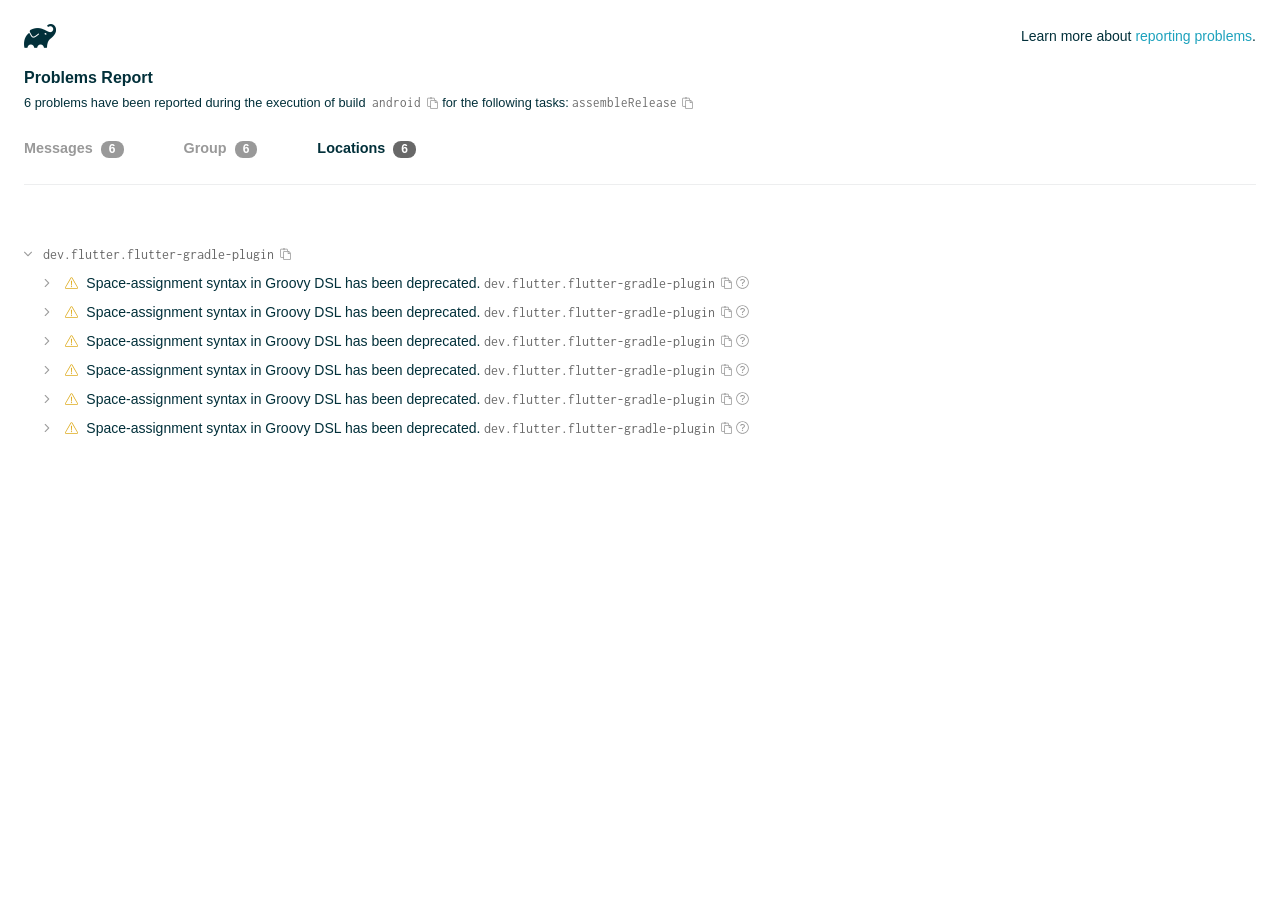
<file: android/build/reports/problems/problems-report.html>
<!DOCTYPE html>

<html lang="en">
<head>
    <!-- Required meta tags -->
    <meta charset="utf-8">
    <meta name="viewport" content="width=device-width, initial-scale=1, shrink-to-fit=no">

                    <style type="text/css">
                /*! normalize.css v7.0.0 | MIT License | github.com/necolas/normalize.css */
html {
    line-height: 1.15;
    -ms-text-size-adjust: 100%;
    -webkit-text-size-adjust: 100%
}

body {
    margin: 0
}

article, aside, footer, header, nav, section {
    display: block
}

h1 {
    font-size: 2em;
    margin: .67em 0
}

figcaption, figure, main {
    display: block
}

figure {
    margin: 1em 40px
}

hr {
    box-sizing: content-box;
    height: 0;
    overflow: visible
}

pre {
    font-family: monospace, monospace;
    font-size: 1em
}

a {
    background-color: transparent;
    -webkit-text-decoration-skip: objects
}

abbr[title] {
    border-bottom: none;
    text-decoration: underline;
    text-decoration: underline dotted
}

b, strong {
    font-weight: inherit
}

b, strong {
    font-weight: bolder
}

code, kbd, samp {
    font-family: monospace, monospace;
    font-size: 1em
}

dfn {
    font-style: italic
}

mark {
    background-color: #ff0;
    color: #000
}

small {
    font-size: 80%
}

sub, sup {
    font-size: 75%;
    line-height: 0;
    position: relative;
    vertical-align: baseline
}

sub {
    bottom: -.25em
}

sup {
    top: -.5em
}

audio, video {
    display: inline-block
}

audio:not([controls]) {
    display: none;
    height: 0
}

img {
    border-style: none
}

svg:not(:root) {
    overflow: hidden
}

button, input, optgroup, select, textarea {
    font-family: sans-serif;
    font-size: 100%;
    line-height: 1.15;
    margin: 0
}

button, input {
    overflow: visible
}

button, select {
    text-transform: none
}

[type=reset], [type=submit], button, html [type=button] {
    -webkit-appearance: button
}

[type=button]::-moz-focus-inner, [type=reset]::-moz-focus-inner, [type=submit]::-moz-focus-inner, button::-moz-focus-inner {
    border-style: none;
    padding: 0
}

[type=button]:-moz-focusring, [type=reset]:-moz-focusring, [type=submit]:-moz-focusring, button:-moz-focusring {
    outline: 1px dotted ButtonText
}

fieldset {
    padding: .35em .75em .625em
}

legend {
    box-sizing: border-box;
    color: inherit;
    display: table;
    max-width: 100%;
    padding: 0;
    white-space: normal
}

progress {
    display: inline-block;
    vertical-align: baseline
}

textarea {
    overflow: auto
}

[type=checkbox], [type=radio] {
    box-sizing: border-box;
    padding: 0
}

[type=number]::-webkit-inner-spin-button, [type=number]::-webkit-outer-spin-button {
    height: auto
}

[type=search] {
    -webkit-appearance: textfield;
    outline-offset: -2px
}

[type=search]::-webkit-search-cancel-button, [type=search]::-webkit-search-decoration {
    -webkit-appearance: none
}

::-webkit-file-upload-button {
    -webkit-appearance: button;
    font: inherit
}

details, menu {
    display: block
}

summary {
    display: list-item
}

canvas {
    display: inline-block
}

template {
    display: none
}

[hidden] {
    display: none
}

/* configuration cache styles */

.report-wrapper {
    margin: 0;
    padding: 0 24px;
}

.gradle-logo {
    width: 32px;
    height: 24px;
    background-image: url("[data-uri]");
    background-size: contain;
}

.header {
    display: flex;
    flex-wrap: wrap;
    position: fixed;
    top: 0;
    left: 0;
    width: 100%;
    padding: 24px 24px 0 24px;
    background-color: white;
    z-index: 1;
}

.learn-more {
    margin-left: auto;
    align-self: center;
    font-size: 0.875rem;
    font-weight: normal;
}

.title {
    display: flex;
    align-items: center;
    padding: 18px 0 24px 0;
    flex: 1 0 100%;
}

.content {
    font-size: 0.875rem;
    padding: 240px 0 48px;
    overflow-x: auto;
    white-space: nowrap;
}

.content ol:first-of-type {
    margin: 0;
}

.tree-btn {
    cursor: pointer;
    display: inline-block;
    width: 16px;
    height: 16px;
    background-size: contain;
    background-repeat: no-repeat;
    vertical-align: middle;
    margin-top: -0.2em;
}

.tree-btn.collapsed {
    background-image: url('data:image/svg+xml;utf8,<svg xmlns="http://www.w3.org/2000/svg" viewBox="0 0 192 512"><path d="M166.9 264.5l-117.8 116c-4.7 4.7-12.3 4.7-17 0l-7.1-7.1c-4.7-4.7-4.7-12.3 0-17L127.3 256 25.1 155.6c-4.7-4.7-4.7-12.3 0-17l7.1-7.1c4.7-4.7 12.3-4.7 17 0l117.8 116c4.6 4.7 4.6 12.3-.1 17z" fill="%23999999" stroke="%23999999"/></svg>');
}

.tree-btn.expanded {
    background-image: url('data:image/svg+xml;utf8,<svg xmlns="http://www.w3.org/2000/svg" viewBox="0 0 256 512"><path d="M119.5 326.9L3.5 209.1c-4.7-4.7-4.7-12.3 0-17l7.1-7.1c4.7-4.7 12.3-4.7 17 0L128 287.3l100.4-102.2c4.7-4.7 12.3-4.7 17 0l7.1 7.1c4.7 4.7 4.7 12.3 0 17L136.5 327c-4.7 4.6-12.3 4.6-17-.1z" fill="%23999999" stroke="%23999999"/></svg>');
}

ul .tree-btn {
    margin-right: 3px;
}

.leaf-icon {
    display: inline-block;
    width: 16px;
    height: 16px;
    background-image: url('data:image/svg+xml;utf8,<svg xmlns="http://www.w3.org/2000/svg" viewBox="0 0 256 512"><path d="M32 256 H224" stroke="%23999999" stroke-width="48" stroke-linecap="round"/></svg>');
    background-size: contain;
    background-repeat: no-repeat;
    vertical-align: middle;
    margin-top: -0.2em;
}

.invisible-text {
    user-select: all; /* Allow the text to be selectable */
    color: transparent; /* Hide the text */
    text-indent: -9999px; /* Move the text out of view */
    position: relative;
    white-space: pre; /* Preserve meaningful whitespace in the invisible text for copying */
}

.text-for-copy {
    display: inline-block;
}

.enum-icon {
    display: inline-block;
    width: 16px;
    height: 16px;
    background-image: url('data:image/svg+xml;utf8,<svg xmlns="http://www.w3.org/2000/svg" viewBox="0 0 1024 1024"><circle cx="512" cy="512" r="200" /></svg>');
    background-size: contain;
    background-repeat: no-repeat;
    vertical-align: middle;
    margin-inline-start: 0.5ex;
    margin-inline-end: 0.5ex;
    margin-top: -0.2em;
}

.error-icon {
    display: inline-block;
    width: 16px;
    height: 16px;
    background-image: url('data:image/svg+xml;utf8,<svg xmlns="http://www.w3.org/2000/svg" viewBox="0 0 320 512"><path d="M193.94 256L296.5 153.44l21.15-21.15c3.12-3.12 3.12-8.19 0-11.31l-22.63-22.63c-3.12-3.12-8.19-3.12-11.31 0L160 222.06 36.29 98.34c-3.12-3.12-8.19-3.12-11.31 0L2.34 120.97c-3.12 3.12-3.12 8.19 0 11.31L126.06 256 2.34 379.71c-3.12 3.12-3.12 8.19 0 11.31l22.63 22.63c3.12 3.12 8.19 3.12 11.31 0L160 289.94 262.56 392.5l21.15 21.15c3.12 3.12 8.19 3.12 11.31 0l22.63-22.63c3.12-3.12 3.12-8.19 0-11.31L193.94 256z" fill="%23FC461E" stroke="%23FC461E"/></svg>');
    background-size: contain;
    background-repeat: no-repeat;
    vertical-align: middle;
    margin-inline-start: 0.5ex;
    margin-inline-end: 0.5ex;
    margin-top: -0.2em;
}

.advice-icon {
    display: inline-block;
    width: 16px;
    height: 16px;
    background-image: url('data:image/svg+xml;utf8,<svg width="800px" height="800px" viewBox="-4.93 0 122.88 122.88" version="1.1" id="Layer_1" xmlns="http://www.w3.org/2000/svg" xmlns:xlink="http://www.w3.org/1999/xlink"  style="enable-background:new 0 0 113.01 122.88" xml:space="preserve"><g><path d="M44.13,102.06c-1.14,0.03-2.14-0.81-2.3-1.96c-0.17-1.2,0.64-2.31,1.82-2.54c-1.3-7.37-4.85-11.43-8.6-15.72 c-2.92-3.34-5.95-6.81-8.34-11.92c-2.35-5.03-3.64-10.23-3.6-15.63c0.05-5.4,1.42-10.96,4.4-16.71c0.02-0.04,0.04-0.07,0.06-0.11 l0,0c3.91-6.62,9.38-11.04,15.47-13.52c5.11-2.09,10.66-2.8,16.1-2.3c5.42,0.5,10.73,2.2,15.37,4.94 c5.9,3.49,10.75,8.67,13.42,15.21c1.44,3.54,2.42,7.49,2.54,11.82c0.12,4.31-0.62,8.96-2.61,13.88 c-2.66,6.59-6.18,10.68-9.47,14.51c-3.03,3.53-5.85,6.81-7.42,11.84c0.89,0.21,1.59,0.94,1.73,1.9c0.17,1.24-0.7,2.39-1.94,2.56 l-0.77,0.11c-0.14,1.09-0.23,2.26-0.27,3.51l0.25-0.04c1.24-0.17,2.39,0.7,2.56,1.94c0.17,1.24-0.7,2.39-1.94,2.56l-0.78,0.11 c0.01,0.15,0.02,0.3,0.03,0.45l0,0c0.07,0.88,0.08,1.73,0.03,2.54l0.13-0.02c1.25-0.15,2.38,0.74,2.54,1.98 c0.15,1.25-0.74,2.38-1.98,2.54l-1.68,0.21c-1.2,3.11-3.34,5.48-5.87,6.94c-1.74,1.01-3.67,1.59-5.61,1.71 c-1.97,0.12-3.96-0.25-5.78-1.13c-2.08-1.02-3.94-2.71-5.29-5.14c-0.65-0.33-1.13-0.97-1.23-1.75c-0.04-0.31-0.01-0.61,0.07-0.89 c-0.39-1.16-0.68-2.43-0.87-3.83l-0.07,0.01c-1.24,0.17-2.39-0.7-2.56-1.94c-0.17-1.24,0.7-2.39,1.94-2.56l0.54-0.08 C44.19,104.32,44.18,103.16,44.13,102.06L44.13,102.06z M2.18,58.86C1.01,58.89,0.04,57.98,0,56.81c-0.04-1.17,0.88-2.14,2.05-2.18 l8.7-0.3c1.17-0.04,2.14,0.88,2.18,2.05c0.04,1.17-0.88,2.14-2.05,2.18L2.18,58.86L2.18,58.86z M110.68,50.25 c1.16-0.12,2.2,0.73,2.32,1.89c0.12,1.16-0.73,2.2-1.89,2.32l-8.66,0.91c-1.16,0.12-2.2-0.73-2.32-1.89 c-0.12-1.16,0.73-2.2,1.89-2.32L110.68,50.25L110.68,50.25z M94.91,14.78c0.65-0.97,1.96-1.23,2.93-0.58 c0.97,0.65,1.23,1.96,0.58,2.93l-4.84,7.24c-0.65,0.97-1.96,1.23-2.93,0.58c-0.97-0.65-1.23-1.96-0.58-2.93L94.91,14.78 L94.91,14.78z M57.63,2.06c0.03-1.17,1-2.09,2.16-2.06c1.17,0.03,2.09,1,2.06,2.16l-0.22,8.7c-0.03,1.17-1,2.09-2.16,2.06 c-1.17-0.03-2.09-1-2.06-2.16L57.63,2.06L57.63,2.06z M13.88,15.53c-0.86-0.8-0.9-2.14-0.11-2.99c0.8-0.86,2.14-0.9,2.99-0.11 l6.37,5.94c0.86,0.8,0.9,2.14,0.11,2.99c-0.8,0.86-2.14,0.9-2.99,0.11L13.88,15.53L13.88,15.53z M47.88,96.95l18.49-2.63 c1.59-6.7,5.05-10.73,8.8-15.08c3.08-3.58,6.36-7.4,8.76-13.34c1.76-4.35,2.41-8.43,2.31-12.19c-0.1-3.75-0.96-7.21-2.24-10.34 c-2.3-5.63-6.51-10.11-11.65-13.15c-4.11-2.43-8.8-3.94-13.59-4.37c-4.77-0.44-9.64,0.19-14.13,2.02 c-5.26,2.15-9.99,5.97-13.39,11.72c-2.64,5.12-3.86,10.02-3.9,14.73c-0.04,4.74,1.11,9.33,3.2,13.8c2.13,4.56,4.97,7.8,7.69,10.92 C42.47,83.9,46.48,88.49,47.88,96.95L47.88,96.95z M65.62,99.02l-17.27,2.45c0.05,1.1,0.07,2.25,0.05,3.47l17.05-2.42 C65.47,101.29,65.52,100.12,65.62,99.02L65.62,99.02z M48.49,109.52c0.12,0.92,0.3,1.76,0.53,2.54l16.55-2.04 c0.11-0.86,0.13-1.77,0.05-2.74l0,0l0-0.02l-0.01-0.17L48.49,109.52L48.49,109.52z M51.37,116.36c0.64,0.67,1.35,1.19,2.1,1.55 c1.15,0.56,2.42,0.79,3.67,0.72c1.29-0.08,2.57-0.47,3.74-1.15c1.1-0.64,2.09-1.53,2.88-2.65L51.37,116.36L51.37,116.36z"/></g></svg>');
    background-size: contain;
    background-repeat: no-repeat;
    vertical-align: middle;
    margin-inline-start: 0.5ex;
    margin-inline-end: 0.5ex;
    margin-top: -0.2em;
}

.warning-icon {
    display: inline-block;
    width: 13px;
    height: 13px;
    background-image: url('data:image/svg+xml;utf8,<svg xmlns="http://www.w3.org/2000/svg" viewBox="0 0 576 512"><path d="M270.2 160h35.5c3.4 0 6.1 2.8 6 6.2l-7.5 196c-.1 3.2-2.8 5.8-6 5.8h-20.5c-3.2 0-5.9-2.5-6-5.8l-7.5-196c-.1-3.4 2.6-6.2 6-6.2zM288 388c-15.5 0-28 12.5-28 28s12.5 28 28 28 28-12.5 28-28-12.5-28-28-28zm281.5 52L329.6 24c-18.4-32-64.7-32-83.2 0L6.5 440c-18.4 31.9 4.6 72 41.6 72H528c36.8 0 60-40 41.5-72zM528 480H48c-12.3 0-20-13.3-13.9-24l240-416c6.1-10.6 21.6-10.7 27.7 0l240 416c6.2 10.6-1.5 24-13.8 24z" fill="%23DEAD22" stroke="%23DEAD22"/></svg>');
    background-size: contain;
    background-repeat: no-repeat;
    vertical-align: middle;
    margin-inline-start: 0.3ex;
    margin-inline-end: 1.1ex;
    margin-top: -0.1em;
}

.documentation-button {
    cursor: pointer;
    display: inline-block;
    width: 13px;
    height: 13px;
    background-image: url('data:image/svg+xml;utf8,<svg xmlns="http://www.w3.org/2000/svg" viewBox="0 0 512 512"><path d="M256 340c-15.464 0-28 12.536-28 28s12.536 28 28 28 28-12.536 28-28-12.536-28-28-28zm7.67-24h-16c-6.627 0-12-5.373-12-12v-.381c0-70.343 77.44-63.619 77.44-107.408 0-20.016-17.761-40.211-57.44-40.211-29.144 0-44.265 9.649-59.211 28.692-3.908 4.98-11.054 5.995-16.248 2.376l-13.134-9.15c-5.625-3.919-6.86-11.771-2.645-17.177C185.658 133.514 210.842 116 255.67 116c52.32 0 97.44 29.751 97.44 80.211 0 67.414-77.44 63.849-77.44 107.408V304c0 6.627-5.373 12-12 12zM256 40c118.621 0 216 96.075 216 216 0 119.291-96.61 216-216 216-119.244 0-216-96.562-216-216 0-119.203 96.602-216 216-216m0-32C119.043 8 8 119.083 8 256c0 136.997 111.043 248 248 248s248-111.003 248-248C504 119.083 392.957 8 256 8z" fill="%23999999" stroke="%23999999"/></svg>');
    background-size: contain;
    background-repeat: no-repeat;
    vertical-align: middle;
    margin-inline-start: 0.5ex;
    margin-inline-end: 0.5ex;
    margin-top: -0.2em;
}

.documentation-button::selection {
    color: transparent;
}

.documentation-button:hover {
    color: transparent;
}

.copy-button {
    cursor: pointer;
    display: inline-block;
    width: 12px;
    height: 12px;
    background-image: url('data:image/svg+xml;utf8,<svg xmlns="http://www.w3.org/2000/svg" viewBox="0 0 448 512"><path d="M433.941 193.941l-51.882-51.882A48 48 0 0 0 348.118 128H320V80c0-26.51-21.49-48-48-48h-66.752C198.643 13.377 180.858 0 160 0s-38.643 13.377-45.248 32H48C21.49 32 0 53.49 0 80v288c0 26.51 21.49 48 48 48h80v48c0 26.51 21.49 48 48 48h224c26.51 0 48-21.49 48-48V227.882a48 48 0 0 0-14.059-33.941zm-22.627 22.627a15.888 15.888 0 0 1 4.195 7.432H352v-63.509a15.88 15.88 0 0 1 7.431 4.195l51.883 51.882zM160 30c9.941 0 18 8.059 18 18s-8.059 18-18 18-18-8.059-18-18 8.059-18 18-18zM48 384c-8.822 0-16-7.178-16-16V80c0-8.822 7.178-16 16-16h66.752c6.605 18.623 24.389 32 45.248 32s38.643-13.377 45.248-32H272c8.822 0 16 7.178 16 16v48H176c-26.51 0-48 21.49-48 48v208H48zm352 96H176c-8.822 0-16-7.178-16-16V176c0-8.822 7.178-16 16-16h144v72c0 13.2 10.8 24 24 24h72v208c0 8.822-7.178 16-16 16z" fill="%23999999" stroke="%23999999"/></svg>');
    background-size: contain;
    background-repeat: no-repeat;
    vertical-align: middle;
    margin-inline-start: 0.5ex;
    margin-top: -0.2em;
}

.groups{
    display: flex;
    border-bottom: 1px solid #EDEEEF;
    flex: 1 0 100%;
}

.uncategorized {
    display: flex;
    border-top: 4px solid #EDEEEF;
    flex: 1 0 100%;
}

.group-selector {
    padding: 0 52px 24px 0;
    font-size: 0.9rem;
    font-weight: bold;
    color: #999999;
    cursor: pointer;
}

.group-selector__count {
    margin: 0 8px;
    border-radius: 8px;
    background-color: #999;
    color: #fff;
    padding: 1px 8px 2px;
    font-size: 0.75rem;
}

.group-selector--active {
    color: #02303A;
    cursor: auto;
}

.group-selector--active .group-selector__count {
    background-color: #686868;
}

.group-selector--disabled {
    cursor: not-allowed;
}

.accordion-header {
    cursor: pointer;
}

.container {
    padding-left: 0.5em;
    padding-right: 0.5em;
}

.stacktrace {
    border-radius: 4px;
    overflow-x: auto;
    padding: 0.5rem;
    margin-bottom: 0;
    min-width: 1000px;
}

/* Lato (bold, regular) */
@font-face {
    font-display: swap;
    font-family: Lato;
    font-weight: 500;
    font-style: normal;
    src: url("https://assets.gradle.com/lato/fonts/lato-semibold/lato-semibold.woff2") format("woff2"),
    url("https://assets.gradle.com/lato/fonts/lato-semibold/lato-semibold.woff") format("woff");
}

@font-face {
    font-display: swap;
    font-family: Lato;
    font-weight: bold;
    font-style: normal;
    src: url("https://assets.gradle.com/lato/fonts/lato-bold/lato-bold.woff2") format("woff2"),
    url("https://assets.gradle.com/lato/fonts/lato-bold/lato-bold.woff") format("woff");
}

* {
    -webkit-box-sizing: border-box;
    -moz-box-sizing: border-box;
    box-sizing: border-box;
}

html,
body {
    margin: 0;
    padding: 0;
}

html {
    font-family: "Lato", "Helvetica Neue", Arial, sans-serif;
    font-size: 16px;
    font-weight: 400;
    line-height: 1.5;
}

body {
    color: #02303A;
    background-color: #ffffff;
    -webkit-text-size-adjust: 100%;
    -ms-text-size-adjust: 100%;
    -webkit-font-smoothing: antialiased;
}


/* typography */
h1, h2, h3, h4, h5, h6 {
    color: #02303A;
    text-rendering: optimizeLegibility;
    margin: 0;
}

h1 {
    font-size: 1rem;
}

h2 {
    font-size: 0.9rem;
}

h3 {
    font-size: 1.125rem;
}

h4, h5, h6 {
    font-size: 0.875rem;
}

h1 code {
    font-weight: bold;
}

ul, ol, dl {
    list-style-position: outside;
    line-height: 1.6;
    padding: 0;
    margin: 0 0 0 20px;
    list-style-type: none;
}

li {
    line-height: 2;
}

a {
    color: #1DA2BD;
    text-decoration: none;
    transition: all 0.3s ease, visibility 0s;
}

a:hover {
    color: #35c1e4;
}

/* code */
code, pre {
    font-family: Inconsolata, Monaco, "Courier New", monospace;
    font-style: normal;
    font-variant-ligatures: normal;
    font-variant-caps: normal;
    font-variant-numeric: normal;
    font-variant-east-asian: normal;
    font-weight: normal;
    font-stretch: normal;
    color: #686868;
}

*:not(pre) > code {
    letter-spacing: 0;
    padding: 0.1em 0.5ex;
    text-rendering: optimizeSpeed;
    word-spacing: -0.15em;
    word-wrap: break-word;
}

pre {
    font-size: 0.75rem;
    line-height: 1.8;
    margin-top: 0;
    margin-bottom: 1.5em;
    padding: 1rem;
}

pre code {
    background-color: transparent;
    color: inherit;
    line-height: 1.8;
    font-size: 100%;
    padding: 0;
}

a code {
    color: #1BA8CB;
}

pre.code, pre.programlisting, pre.screen, pre.tt {
    background-color: #f7f7f8;
    border-radius: 4px;
    font-size: 1em;
    line-height: 1.45;
    margin-bottom: 1.25em;
    overflow-x: auto;
    padding: 1rem;
}

li em, p em {
    padding: 0 1px;
}

code em, tt em {
    text-decoration: none;
}

code + .copy-button {
    margin-inline-start: 0.2ex;
}

.java-exception {
    font-size: 0.75rem;
    padding-left: 24px;
}

.java-exception ul {
    margin: 0;
    line-height: inherit;
}

.java-exception code {
    white-space: pre;
}

.java-exception-part-toggle {
    user-select: none;
    cursor: pointer;
    border-radius: 2px;
    padding: 0.1em 0.2em;
    background: azure;
    color: #686868;
}

                </style>
    <!-- Inconsolata is used as a default monospace font in the report. -->
    <link rel="stylesheet" href="https://fonts.googleapis.com/css?family=Inconsolata:400,700" />

    <title>Gradle Configuration Cache</title>
</head>
<body>

<div id="playground"></div>

<div class="report" id="report">
    Loading...
</div>

<script type="text/javascript">
function configurationCacheProblems() { return (
// begin-report-data
{"diagnostics":[{"locations":[{"pluginId":"dev.flutter.flutter-gradle-plugin"}],"problem":[{"text":"Space-assignment syntax in Groovy DSL has been deprecated."}],"severity":"WARNING","problemDetails":[{"text":"This is scheduled to be removed in Gradle 10.0."}],"contextualLabel":"Space-assignment syntax in Groovy DSL has been deprecated.","documentationLink":"https://docs.gradle.org/8.12/userguide/upgrading_version_8.html#groovy_space_assignment_syntax","problemId":[{"name":"deprecation","displayName":"Deprecation"},{"name":"space-assignment-syntax-in-groovy-dsl","displayName":"Space-assignment syntax in Groovy DSL has been deprecated."}],"solutions":[[{"text":"Use assignment ('url = <value>') instead."}]]},{"locations":[{"pluginId":"dev.flutter.flutter-gradle-plugin"}],"problem":[{"text":"Space-assignment syntax in Groovy DSL has been deprecated."}],"severity":"WARNING","problemDetails":[{"text":"This is scheduled to be removed in Gradle 10.0."}],"contextualLabel":"Space-assignment syntax in Groovy DSL has been deprecated.","documentationLink":"https://docs.gradle.org/8.12/userguide/upgrading_version_8.html#groovy_space_assignment_syntax","problemId":[{"name":"deprecation","displayName":"Deprecation"},{"name":"space-assignment-syntax-in-groovy-dsl","displayName":"Space-assignment syntax in Groovy DSL has been deprecated."}],"solutions":[[{"text":"Use assignment ('url = <value>') instead."}]]},{"locations":[{"pluginId":"dev.flutter.flutter-gradle-plugin"}],"problem":[{"text":"Space-assignment syntax in Groovy DSL has been deprecated."}],"severity":"WARNING","problemDetails":[{"text":"This is scheduled to be removed in Gradle 10.0."}],"contextualLabel":"Space-assignment syntax in Groovy DSL has been deprecated.","documentationLink":"https://docs.gradle.org/8.12/userguide/upgrading_version_8.html#groovy_space_assignment_syntax","problemId":[{"name":"deprecation","displayName":"Deprecation"},{"name":"space-assignment-syntax-in-groovy-dsl","displayName":"Space-assignment syntax in Groovy DSL has been deprecated."}],"solutions":[[{"text":"Use assignment ('url = <value>') instead."}]]},{"locations":[{"pluginId":"dev.flutter.flutter-gradle-plugin"}],"problem":[{"text":"Space-assignment syntax in Groovy DSL has been deprecated."}],"severity":"WARNING","problemDetails":[{"text":"This is scheduled to be removed in Gradle 10.0."}],"contextualLabel":"Space-assignment syntax in Groovy DSL has been deprecated.","documentationLink":"https://docs.gradle.org/8.12/userguide/upgrading_version_8.html#groovy_space_assignment_syntax","problemId":[{"name":"deprecation","displayName":"Deprecation"},{"name":"space-assignment-syntax-in-groovy-dsl","displayName":"Space-assignment syntax in Groovy DSL has been deprecated."}],"solutions":[[{"text":"Use assignment ('url = <value>') instead."}]]},{"locations":[{"pluginId":"dev.flutter.flutter-gradle-plugin"}],"problem":[{"text":"Space-assignment syntax in Groovy DSL has been deprecated."}],"severity":"WARNING","problemDetails":[{"text":"This is scheduled to be removed in Gradle 10.0."}],"contextualLabel":"Space-assignment syntax in Groovy DSL has been deprecated.","documentationLink":"https://docs.gradle.org/8.12/userguide/upgrading_version_8.html#groovy_space_assignment_syntax","problemId":[{"name":"deprecation","displayName":"Deprecation"},{"name":"space-assignment-syntax-in-groovy-dsl","displayName":"Space-assignment syntax in Groovy DSL has been deprecated."}],"solutions":[[{"text":"Use assignment ('url = <value>') instead."}]]},{"locations":[{"pluginId":"dev.flutter.flutter-gradle-plugin"}],"problem":[{"text":"Space-assignment syntax in Groovy DSL has been deprecated."}],"severity":"WARNING","problemDetails":[{"text":"This is scheduled to be removed in Gradle 10.0."}],"contextualLabel":"Space-assignment syntax in Groovy DSL has been deprecated.","documentationLink":"https://docs.gradle.org/8.12/userguide/upgrading_version_8.html#groovy_space_assignment_syntax","problemId":[{"name":"deprecation","displayName":"Deprecation"},{"name":"space-assignment-syntax-in-groovy-dsl","displayName":"Space-assignment syntax in Groovy DSL has been deprecated."}],"solutions":[[{"text":"Use assignment ('shrinkResources = <value>') instead."}]]}],"problemsReport":{"totalProblemCount":6,"buildName":"android","requestedTasks":"assembleRelease","documentationLink":"https://docs.gradle.org/8.12/userguide/problems-report.html","documentationLinkCaption":"Problem report","summaries":[]}}
// end-report-data
);}
</script>
                <script type="text/javascript">
                !function(n,t){"object"==typeof exports&&"object"==typeof module?module.exports=t():"function"==typeof define&&define.amd?define([],t):"object"==typeof exports?exports["configuration-cache-report"]=t():n["configuration-cache-report"]=t()}(this,(()=>(({70:function(){void 0===ArrayBuffer.isView&&(ArrayBuffer.isView=function(n){return null!=n&&null!=n.__proto__&&n.__proto__.__proto__===Int8Array.prototype.__proto__}),void 0===Math.imul&&(Math.imul=function(n,t){return(4294901760&n)*(65535&t)+(65535&n)*(0|t)|0}),this["configuration-cache-report"]=function(n){"use strict";var t,r,i,e,u,o,f,s,c,a,h,l,_,v,d,g,w,b,p,m,k,y,q,B,C,x,j,P,I,S,z,E,T,L,N,A,M,F,D,O,R,H,$,G,U,V,Q,Z,Y,W,K,X,J,nn,tn,rn,en,un,on,fn,sn,cn,an,hn,ln,_n,vn,dn,gn,wn,bn,pn,mn,kn,yn,qn,Bn,Cn,xn,jn,Pn,In,Sn,zn=Math.imul,En=ArrayBuffer.isView;function Tn(n,t){if(!(t>=0))throw fu(ie("Requested element count "+t+" is less than zero."));return function(n,t){if(!(t>=0))throw fu(ie("Requested element count "+t+" is less than zero."));if(0===t)return pt();if(t>=n.length)return function(n){switch(n.length){case 0:return pt();case 1:return gr(n[0]);default:return function(n){return Ar(function(n){return new qt(n,!1)}(n))}(n)}}(n);if(1===t)return gr(n[0]);var r=0,i=Nr(),e=0,u=n.length;n:for(;e<u;){var o=n[e];if(e=e+1|0,i.d(o),(r=r+1|0)===t)break n}return i}(n,Wn(n.length-t|0,0))}function Ln(n,t,r,i,e,u,o){return t=t===A?", ":t,r=r===A?"":r,i=i===A?"":i,e=e===A?-1:e,u=u===A?"...":u,o=o===A?null:o,function(n,t,r,i,e,u,o,f){r=r===A?", ":r,i=i===A?"":i,e=e===A?"":e,u=u===A?-1:u,o=o===A?"...":o,f=f===A?null:f,t.e(i);var s=0,c=0,a=n.length;n:for(;c<a;){var h=n[c];if(c=c+1|0,(s=s+1|0)>1&&t.e(r),!(u<0||s<=u))break n;Qt(t,h,f)}return u>=0&&s>u&&t.e(o),t.e(e),t}(n,bi(),t,r,i,e,u,o).toString()}function Nn(n){return n.length-1|0}function An(n,t){if(null==t){var r=0,i=n.length-1|0;if(r<=i)do{var e=r;if(r=r+1|0,null==n[e])return e}while(r<=i)}else{var u=0,o=n.length-1|0;if(u<=o)do{var f=u;if(u=u+1|0,oe(t,n[f]))return f}while(u<=o)}return-1}function Mn(n,t,r,i,e,u,o){return t=t===A?", ":t,r=r===A?"":r,i=i===A?"":i,e=e===A?-1:e,u=u===A?"...":u,o=o===A?null:o,Fn(n,bi(),t,r,i,e,u,o).toString()}function Fn(n,t,r,i,e,u,o,f){r=r===A?", ":r,i=i===A?"":i,e=e===A?"":e,u=u===A?-1:u,o=o===A?"...":o,f=f===A?null:f,t.e(i);var s=0,c=n.f();n:for(;c.g();){var a=c.h();if((s=s+1|0)>1&&t.e(r),!(u<0||s<=u))break n;Qt(t,a,f)}return u>=0&&s>u&&t.e(o),t.e(e),t}function Dn(n){if(n.i())throw mu("List is empty.");return n.j(0)}function On(n){return new Yn(n)}function Rn(n){if(Ue(n,Ti)){var t;switch(n.k()){case 0:t=pt();break;case 1:t=gr(Ue(n,Ei)?n.j(0):n.f().h());break;default:t=Hn(n)}return t}return mt(Vn(n))}function Hn(n){return Ar(n)}function $n(n){if(Ue(n,Ti)&&n.k()<=1)return Rn(n);var t=Vn(n);return function(n){var t=(n.k()/2|0)-1|0;if(t<0)return lr();var r=kt(n),i=0;if(i<=t)do{var e=i;i=i+1|0;var u=n.j(e);n.f4(e,n.j(r)),n.f4(r,u),r=r-1|0}while(e!==t)}(t),t}function Gn(n,t){if(!(t>=0))throw fu(ie("Requested element count "+t+" is less than zero."));return function(n,t){if(!(t>=0))throw fu(ie("Requested element count "+t+" is less than zero."));if(0===t)return pt();if(Ue(n,Ti)){if(t>=n.k())return Rn(n);if(1===t)return gr(function(n){if(Ue(n,Ei))return Dn(n);var t=n.f();if(!t.g())throw mu("Collection is empty.");return t.h()}(n))}var r=0,i=Nr(),e=n.f();n:for(;e.g();){var u=e.h();if(i.d(u),(r=r+1|0)===t)break n}return mt(i)}(n,Wn(n.k()-t|0,0))}function Un(n,t){if(!(t>=0))throw fu(ie("Requested element count "+t+" is less than zero."));if(0===t)return pt();var r=n.k();if(t>=r)return Rn(n);if(1===t)return gr(Qn(n));var i=Nr();if(Ue(n,li)){var e=r-t|0;if(e<r)do{var u=e;e=e+1|0,i.d(n.j(u))}while(e<r)}else for(var o=n.l(r-t|0);o.g();){var f=o.h();i.d(f)}return i}function Vn(n){return Ue(n,Ti)?Hn(n):Zn(n,Lr())}function Qn(n){if(n.i())throw mu("List is empty.");return n.j(kt(n))}function Zn(n,t){for(var r=n.f();r.g();){var i=r.h();t.d(i)}return t}function Yn(n){this.n_1=n}function Wn(n,t){return n<t?t:n}function Kn(n,t){return n>t?t:n}function Xn(n,t){return Ut().q(n,t,-1)}function Jn(n,t){return new Et(n,t)}function nt(n){var t=n.f();if(!t.g())return pt();var r=t.h();if(!t.g())return gr(r);var i=Lr();for(i.d(r);t.g();)i.d(t.h());return i}function tt(n){this.r_1=n}function rt(n,t){this.s_1=n,this.t_1=t}function it(){}function et(n){this.x_1=n,this.w_1=0}function ut(n,t){this.a1_1=n,et.call(this,n),ft().b1(t,this.a1_1.k()),this.w_1=t}function ot(){t=this}function ft(){return null==t&&new ot,t}function st(){ft(),it.call(this)}function ct(n){this.h1_1=n}function at(n,t){return t===n?"(this Map)":Oi(t)}function ht(n,t){var r;n:{for(var i=n.o().f();i.g();){var e=i.h();if(oe(e.j1(),t)){r=e;break n}}r=null}return r}function lt(){r=this}function _t(){return null==r&&new lt,r}function vt(n){this.q1_1=n,it.call(this)}function dt(){_t(),this.n1_1=null,this.o1_1=null}function gt(){i=this}function wt(){return null==i&&new gt,i}function bt(n){return n.length>0?nu(n):pt()}function pt(){return null==e&&new yt,e}function mt(n){switch(n.k()){case 0:return pt();case 1:return gr(n.j(0));default:return n}}function kt(n){return n.k()-1|0}function yt(){e=this,this.z1_1=new de(-1478467534,-1720727600)}function qt(n,t){this.b2_1=n,this.c2_1=t}function Bt(){u=this}function Ct(){return null==u&&new Bt,u}function xt(n,t){return Ue(n,Ti)?n.k():t}function jt(n,t){if(Ue(t,Ti))return n.m(t);for(var r=!1,i=t.f();i.g();){var e=i.h();n.d(e)&&(r=!0)}return r}function Pt(){}function It(n,t){this.h2_1=n,this.g2_1=n.i2_1.l(function(n,t){if(!(0<=t&&t<=n.k()))throw cu("Position index "+t+" must be in range ["+Oe(0,n.k())+"].");return n.k()-t|0}(n,t))}function St(n){st.call(this),this.i2_1=n}function zt(n){this.k2_1=n,this.j2_1=n.l2_1.f()}function Et(n,t){this.l2_1=n,this.m2_1=t}function Tt(n){for(;n.n2_1.g();){var t=n.n2_1.h();if(n.q2_1.t2_1(t)===n.q2_1.s2_1)return n.p2_1=t,n.o2_1=1,lr()}n.o2_1=0}function Lt(n){this.q2_1=n,this.n2_1=n.r2_1.f(),this.o2_1=-1,this.p2_1=null}function Nt(n,t,r){t=t===A||t,this.r2_1=n,this.s2_1=t,this.t2_1=r}function At(){return null==o&&new Mt,o}function Mt(){o=this,this.u2_1=new de(1993859828,793161749)}function Ft(n,t,r){return Dt(Dt(n,r)-Dt(t,r)|0,r)}function Dt(n,t){var r=n%t|0;return r>=0?r:r+t|0}function Ot(){f=this,this.p_1=new Ht(1,0)}function Rt(){return null==f&&new Ot,f}function Ht(n,t){Rt(),Vt.call(this,n,t,1)}function $t(n,t,r){Pt.call(this),this.d3_1=r,this.e3_1=t,this.f3_1=this.d3_1>0?n<=t:n>=t,this.g3_1=this.f3_1?n:this.e3_1}function Gt(){s=this}function Ut(){return null==s&&new Gt,s}function Vt(n,t,r){if(Ut(),0===r)throw fu("Step must be non-zero.");if(r===vr().MIN_VALUE)throw fu("Step must be greater than Int.MIN_VALUE to avoid overflow on negation.");this.z2_1=n,this.a3_1=function(n,t,r){var i;if(r>0)i=n>=t?t:t-Ft(t,n,r)|0;else{if(!(r<0))throw fu("Step is zero.");i=n<=t?t:t+Ft(n,t,0|-r)|0}return i}(n,t,r),this.b3_1=r}function Qt(n,t,r){null!=r?n.e(r(t)):null==t||Ze(t)?n.e(t):t instanceof zi?n.i3(t.h3_1):n.e(Oi(t))}function Zt(n,t,r){if(n===t)return!0;if(!(r=r!==A&&r))return!1;var i=mi(n),e=mi(t);return i===e||oe(new zi(Zi(Pi(i).toLowerCase(),0)),new zi(Zi(Pi(e).toLowerCase(),0)))}function Yt(n){return Wi(n)-1|0}function Wt(n,t,r,i){return r=r===A?0:r,(i=i!==A&&i)||"string"!=typeof n?Kt(n,t,r,Wi(n),i):n.indexOf(t,r)}function Kt(n,t,r,i,e,u){var o=(u=u!==A&&u)?Xn(Kn(r,Yt(n)),Wn(i,0)):Oe(Wn(r,0),Kn(i,Wi(n)));if("string"==typeof n&&"string"==typeof t){var f=o.z2_1,s=o.a3_1,c=o.b3_1;if(c>0&&f<=s||c<0&&s<=f)do{var a=f;if(f=f+c|0,xi(t,0,n,a,Wi(t),e))return a}while(a!==s)}else{var h=o.z2_1,l=o.a3_1,_=o.b3_1;if(_>0&&h<=l||_<0&&l<=h)do{var v=h;if(h=h+_|0,tr(t,0,n,v,Wi(t),e))return v}while(v!==l)}return-1}function Xt(n){var t=0,r=Wi(n)-1|0,i=!1;n:for(;t<=r;){var e=ki(Zi(n,i?r:t));if(i){if(!e)break n;r=r-1|0}else e?t=t+1|0:i=!0}return Ki(n,t,r+1|0)}function Jt(n,t){return ie(Ki(n,t.y2(),t.c3()+1|0))}function nr(n,t,r,i,e){r=r===A?0:r,i=i!==A&&i,rr(e=e===A?0:e);var u,o,f=nu(t);return new ur(n,r,e,(u=f,o=i,function(n,t){var r=function(n,t,r,i){if(!i&&1===t.k()){var e=function(n){if(Ue(n,Ei))return function(n){var t;switch(n.k()){case 0:throw mu("List is empty.");case 1:t=n.j(0);break;default:throw fu("List has more than one element.")}return t}(n);var t=n.f();if(!t.g())throw mu("Collection is empty.");var r=t.h();if(t.g())throw fu("Collection has more than one element.");return r}(t),u=Wt(n,e,r);return u<0?null:fr(u,e)}var o=Oe(Wn(r,0),Wi(n));if("string"==typeof n){var f=o.z2_1,s=o.a3_1,c=o.b3_1;if(c>0&&f<=s||c<0&&s<=f)do{var a,h=f;f=f+c|0;n:{for(var l=t.f();l.g();){var _=l.h();if(xi(_,0,n,h,_.length,i)){a=_;break n}}a=null}if(null!=a)return fr(h,a)}while(h!==s)}else{var v=o.z2_1,d=o.a3_1,g=o.b3_1;if(g>0&&v<=d||g<0&&d<=v)do{var w,b=v;v=v+g|0;n:{for(var p=t.f();p.g();){var m=p.h();if(tr(m,0,n,b,m.length,i)){w=m;break n}}w=null}if(null!=w)return fr(b,w)}while(b!==d)}return null}(n,u,t,o);return null==r?null:fr(r.t3_1,r.u3_1.length)}))}function tr(n,t,r,i,e,u){if(i<0||t<0||t>(Wi(n)-e|0)||i>(Wi(r)-e|0))return!1;var o=0;if(o<e)do{var f=o;if(o=o+1|0,!Zt(Zi(n,t+f|0),Zi(r,i+f|0),u))return!1}while(o<e);return!0}function rr(n){if(!(n>=0))throw fu(ie("Limit must be non-negative, but was "+n))}function ir(n){if(n.l3_1<0)n.j3_1=0,n.m3_1=null;else{var t;if(n.o3_1.r3_1>0?(n.n3_1=n.n3_1+1|0,t=n.n3_1>=n.o3_1.r3_1):t=!1,t||n.l3_1>Wi(n.o3_1.p3_1))n.m3_1=Oe(n.k3_1,Yt(n.o3_1.p3_1)),n.l3_1=-1;else{var r=n.o3_1.s3_1(n.o3_1.p3_1,n.l3_1);if(null==r)n.m3_1=Oe(n.k3_1,Yt(n.o3_1.p3_1)),n.l3_1=-1;else{var i=r.v3(),e=r.w3();n.m3_1=function(n,t){return t<=vr().MIN_VALUE?Rt().p_1:Oe(n,t-1|0)}(n.k3_1,i),n.k3_1=i+e|0,n.l3_1=n.k3_1+(0===e?1:0)|0}}n.j3_1=1}}function er(n){this.o3_1=n,this.j3_1=-1,this.k3_1=function(n,t,r){if(0>r)throw fu("Cannot coerce value to an empty range: maximum "+r+" is less than minimum 0.");return n<0?0:n>r?r:n}(n.q3_1,0,Wi(n.p3_1)),this.l3_1=this.k3_1,this.m3_1=null,this.n3_1=0}function ur(n,t,r,i){this.p3_1=n,this.q3_1=t,this.r3_1=r,this.s3_1=i}function or(n,t){this.t3_1=n,this.u3_1=t}function fr(n,t){return new or(n,t)}function sr(){}function cr(){}function ar(){}function hr(){c=this}function lr(){return null==c&&new hr,c}function _r(){a=this,this.MIN_VALUE=-2147483648,this.MAX_VALUE=2147483647,this.SIZE_BYTES=4,this.SIZE_BITS=32}function vr(){return null==a&&new _r,a}function dr(n){for(var t=[],r=n.f();r.g();)t.push(r.h());return t}function gr(n){return 0===(t=[n]).length?Lr():Ar(new qt(t,!0));var t}function wr(n){return n<0&&function(){throw yu("Index overflow has happened.")}(),n}function br(n){return void 0!==n.toArray?n.toArray():dr(n)}function pr(n){return function(n,t){for(var r=0,i=n.length;r<i;){var e=n[r];r=r+1|0,t.d(e)}return t}(t=[n],(r=t.length,i=ce(se(Zr)),function(n,t,r){zr.call(r),Zr.call(r),r.y5_1=function(n){return Ur(n,0,ce(se(Vr)))}(n)}(r,0,i),i));var t,r,i}function mr(){it.call(this)}function kr(n){this.j4_1=n,this.h4_1=0,this.i4_1=-1}function yr(n,t){this.n4_1=n,kr.call(this,n),ft().b1(t,this.n4_1.k()),this.h4_1=t}function qr(){mr.call(this),this.o4_1=0}function Br(n){this.r4_1=n}function Cr(n){this.s4_1=n}function xr(n,t){this.t4_1=n,this.u4_1=t}function jr(){zr.call(this)}function Pr(n){this.x4_1=n,zr.call(this)}function Ir(n){this.e5_1=n,mr.call(this)}function Sr(){dt.call(this),this.c5_1=null,this.d5_1=null}function zr(){mr.call(this)}function Er(){h=this;var n=Nr();n.c_1=!0,this.i5_1=n}function Tr(){return null==h&&new Er,h}function Lr(){return n=ce(se(Fr)),t=[],Fr.call(n,t),n;var n,t}function Nr(n){return t=ce(se(Fr)),r=[],Fr.call(t,r),t;var t,r}function Ar(n){return function(n,t){var r;return r=br(n),Fr.call(t,r),t}(n,ce(se(Fr)))}function Mr(n,t){return ft().e1(t,n.k()),t}function Fr(n){Tr(),qr.call(this),this.b_1=n,this.c_1=!1}function Dr(n,t,r,i,e){if(r===i)return n;var u=(r+i|0)/2|0,o=Dr(n,t,r,u,e),f=Dr(n,t,u+1|0,i,e),s=o===t?n:t,c=r,a=u+1|0,h=r;if(h<=i)do{var l=h;if(h=h+1|0,c<=u&&a<=i){var _=o[c],v=f[a];e.compare(_,v)<=0?(s[l]=_,c=c+1|0):(s[l]=v,a=a+1|0)}else c<=u?(s[l]=o[c],c=c+1|0):(s[l]=f[a],a=a+1|0)}while(l!==i);return s}function Or(n,t){return(3&n)-(3&t)|0}function Rr(){_=this}function Hr(n){this.n5_1=n,jr.call(this)}function $r(n){return function(n,t){Sr.call(t),Vr.call(t),t.t5_1=n,t.u5_1=n.w5()}(new Jr((null==_&&new Rr,_)),n),n}function Gr(){return $r(ce(se(Vr)))}function Ur(n,t,r){if($r(r),!(n>=0))throw fu(ie("Negative initial capacity: "+n));if(!(t>=0))throw fu(ie("Non-positive load factor: "+t));return r}function Vr(){this.v5_1=null}function Qr(n,t){return zr.call(t),Zr.call(t),t.y5_1=n,t}function Zr(){}function Yr(n,t){var r=Kr(n,n.h6_1.m5(t));if(null==r)return null;var i=r;if(null!=i&&Ve(i))return Wr(i,n,t);var e=i;return n.h6_1.l5(e.j1(),t)?e:null}function Wr(n,t,r){var i;n:{for(var e=0,u=n.length;e<u;){var o=n[e];if(e=e+1|0,t.h6_1.l5(o.j1(),r)){i=o;break n}}i=null}return i}function Kr(n,t){var r=n.i6_1[t];return void 0===r?null:r}function Xr(n){this.g6_1=n,this.z5_1=-1,this.a6_1=Object.keys(n.i6_1),this.b6_1=-1,this.c6_1=null,this.d6_1=!1,this.e6_1=-1,this.f6_1=null}function Jr(n){this.h6_1=n,this.i6_1=this.k6(),this.j6_1=0}function ni(){}function ti(n){this.n6_1=n,this.l6_1=null,this.m6_1=null,this.m6_1=this.n6_1.y6_1.v6_1}function ri(){v=this;var n,t=(fi(0,0,n=ce(se(si))),n);t.x6_1=!0,this.e7_1=t}function ii(){return null==v&&new ri,v}function ei(n,t,r){this.d7_1=n,xr.call(this,t,r),this.b7_1=null,this.c7_1=null}function ui(n){this.y6_1=n,jr.call(this)}function oi(){return $r(n=ce(se(si))),si.call(n),n.w6_1=Gr(),n;var n}function fi(n,t,r){return Ur(n,t,r),si.call(r),r.w6_1=Gr(),r}function si(){ii(),this.v6_1=null,this.x6_1=!1}function ci(){d=this;var n=ai(0),t=n.y5_1;(t instanceof si?t:_e()).j5(),this.f7_1=n}function ai(n){return function(n,t){return function(n,t,r){Qr(function(n,t){return fi(n,t,ce(se(si)))}(n,t),r),hi.call(r)}(n,0,t),t}(n,ce(se(hi)))}function hi(){null==d&&new ci}function li(){}function _i(){}function vi(n){_i.call(this),this.k7_1=n}function di(){gi.call(this)}function gi(){_i.call(this),this.m7_1=""}function wi(){if(!w){w=!0;var n="undefined"!=typeof process&&process.versions&&!!process.versions.node;g=n?new vi(process.stdout):new di}}function bi(){return n=ce(se(pi)),pi.call(n,""),n;var n}function pi(n){this.o7_1=void 0!==n?n:""}function mi(n){var t=Pi(n).toUpperCase();return t.length>1?n:Zi(t,0)}function ki(n){return function(n){return 9<=n&&n<=13||28<=n&&n<=32||160===n||n>4096&&(5760===n||8192<=n&&n<=8202||8232===n||8233===n||8239===n||8287===n||12288===n)}(n)}function yi(){b=this,this.q7_1=new RegExp("[\\\\^$*+?.()|[\\]{}]","g"),this.r7_1=new RegExp("[\\\\$]","g"),this.s7_1=new RegExp("\\$","g")}function qi(){return null==b&&new yi,b}function Bi(n,t){qi(),this.v7_1=n,this.w7_1=function(n){if(Ue(n,Ti)){var t;switch(n.k()){case 0:t=At();break;case 1:t=pr(Ue(n,Ei)?n.j(0):n.f().h());break;default:t=Zn(n,ai(n.k()))}return t}return function(n){switch(n.k()){case 0:return At();case 1:return pr(n.f().h());default:return n}}(Zn(n,(r=ce(se(hi)),Qr(oi(),r),hi.call(r),r)));var r}(t),this.x7_1=new RegExp(n,Mn(t,"","gu",A,A,A,Ci)),this.y7_1=null,this.z7_1=null}function Ci(n){return n.d8_1}function xi(n,t,r,i,e,u){return tr(n,t,r,i,e,u=u!==A&&u)}function ji(n,t){return n-t|0}function Pi(n){return String.fromCharCode(n)}function Ii(){p=this,this.e8_1=0,this.f8_1=65535,this.g8_1=55296,this.h8_1=56319,this.i8_1=56320,this.j8_1=57343,this.k8_1=55296,this.l8_1=57343,this.m8_1=2,this.n8_1=16}function Si(){return null==p&&new Ii,p}function zi(n){Si(),this.h3_1=n}function Ei(){}function Ti(){}function Li(){}function Ni(){}function Ai(){}function Mi(){}function Fi(){m=this}function Di(n,t){null==m&&new Fi,this.p8_1=n,this.q8_1=t}function Oi(n){var t=null==n?null:ie(n);return null==t?"null":t}function Ri(n){return new Hi(n)}function Hi(n){this.t8_1=n,this.s8_1=0}function $i(){return Qi(),k}function Gi(){return Qi(),y}function Ui(){return Qi(),q}function Vi(){return Qi(),B}function Qi(){x||(x=!0,k=new ArrayBuffer(8),y=new Float64Array($i()),new Float32Array($i()),q=new Int32Array($i()),Gi()[0]=-1,B=0!==Ui()[0]?1:0,C=1-Vi()|0)}function Zi(n,t){var r;if(Yi(n)){var i,e=n.charCodeAt(t);if(Si(),e<0?i=!0:(Si(),i=e>65535),i)throw fu("Invalid Char code: "+e);r=De(e)}else r=n.y3(t);return r}function Yi(n){return"string"==typeof n}function Wi(n){return Yi(n)?n.length:n.x3()}function Ki(n,t,r){return Yi(n)?n.substring(t,r):n.z3(t,r)}function Xi(n){return ie(n)}function Ji(n,t){var r;switch(typeof n){case"number":r="number"==typeof t?ne(n,t):t instanceof de?ne(n,t.w8()):te(n,t);break;case"string":case"boolean":r=te(n,t);break;default:r=function(n,t){return n.a4(t)}(n,t)}return r}function ne(n,t){var r;if(n<t)r=-1;else if(n>t)r=1;else if(n===t){var i;if(0!==n)i=0;else{var e=1/n;i=e===1/t?0:e<0?-1:1}r=i}else r=n!=n?t!=t?0:1:-1;return r}function te(n,t){return n<t?-1:n>t?1:0}function re(n){if(!("kotlinHashCodeValue$"in n)){var t=4294967296*Math.random()|0,r=new Object;r.value=t,r.enumerable=!1,Object.defineProperty(n,"kotlinHashCodeValue$",r)}return n.kotlinHashCodeValue$}function ie(n){return null==n?"null":function(n){return!!$e(n)||En(n)}(n)?"[...]":n.toString()}function ee(n){if(null==n)return 0;var t;switch(typeof n){case"object":t="function"==typeof n.hashCode?n.hashCode():re(n);break;case"function":t=re(n);break;case"number":t=function(n){return Qi(),(0|n)===n?Fe(n):(Gi()[0]=n,zn(Ui()[(Qi(),C)],31)+Ui()[Vi()]|0)}(n);break;case"boolean":t=n?1:0;break;default:t=ue(String(n))}return t}function ue(n){var t=0,r=0,i=n.length-1|0;if(r<=i)do{var e=r;r=r+1|0;var u=n.charCodeAt(e);t=zn(t,31)+u|0}while(e!==i);return t}function oe(n,t){return null==n?null==t:null!=t&&("object"==typeof n&&"function"==typeof n.equals?n.equals(t):n!=n?t!=t:"number"==typeof n&&"number"==typeof t?n===t&&(0!==n||1/n==1/t):n===t)}function fe(n,t){null!=Error.captureStackTrace?Error.captureStackTrace(n,t):n.stack=(new Error).stack}function se(n){return n.prototype}function ce(n){return Object.create(n)}function ae(n,t,r){Error.call(n),function(n,t,r){var i=Xe(Object.getPrototypeOf(n));if(!(1&i)){var e;if(null==t){var u;if(null!==t){var o=null==r?null:r.toString();u=null==o?A:o}else u=A;e=u}else e=t;n.message=e}2&i||(n.cause=r),n.name=Object.getPrototypeOf(n).constructor.name}(n,t,r)}function he(n){var t;return null==n?function(){throw ju()}():t=n,t}function le(){throw Iu()}function _e(){throw zu()}function ve(){j=this,this.x8_1=new de(0,-2147483648),this.y8_1=new de(-1,2147483647),this.z8_1=8,this.a9_1=64}function de(n,t){null==j&&new ve,ar.call(this),this.u8_1=n,this.v8_1=t}function ge(){return Me(),P}function we(){return Me(),I}function be(){return Me(),S}function pe(){return Me(),E}function me(){return Me(),T}function ke(n,t){if(Me(),xe(n,t))return 0;var r=Ie(n),i=Ie(t);return r&&!i?-1:!r&&i?1:Ie(qe(n,t))?-1:1}function ye(n,t){Me();var r=n.v8_1>>>16|0,i=65535&n.v8_1,e=n.u8_1>>>16|0,u=65535&n.u8_1,o=t.v8_1>>>16|0,f=65535&t.v8_1,s=t.u8_1>>>16|0,c=0,a=0,h=0,l=0;return c=(c=c+((a=(a=a+((h=(h=h+((l=l+(u+(65535&t.u8_1)|0)|0)>>>16|0)|0)+(e+s|0)|0)>>>16|0)|0)+(i+f|0)|0)>>>16|0)|0)+(r+o|0)|0,new de((h&=65535)<<16|(l&=65535),(c&=65535)<<16|(a&=65535))}function qe(n,t){return Me(),ye(n,t.e9())}function Be(n,t){if(Me(),Se(n))return ge();if(Se(t))return ge();if(xe(n,pe()))return ze(t)?pe():ge();if(xe(t,pe()))return ze(n)?pe():ge();if(Ie(n))return Ie(t)?Be(Ee(n),Ee(t)):Ee(Be(Ee(n),t));if(Ie(t))return Ee(Be(n,Ee(t)));if(Te(n,me())&&Te(t,me()))return Le(Ce(n)*Ce(t));var r=n.v8_1>>>16|0,i=65535&n.v8_1,e=n.u8_1>>>16|0,u=65535&n.u8_1,o=t.v8_1>>>16|0,f=65535&t.v8_1,s=t.u8_1>>>16|0,c=65535&t.u8_1,a=0,h=0,l=0,_=0;return l=l+((_=_+zn(u,c)|0)>>>16|0)|0,_&=65535,h=(h=h+((l=l+zn(e,c)|0)>>>16|0)|0)+((l=(l&=65535)+zn(u,s)|0)>>>16|0)|0,l&=65535,a=(a=(a=a+((h=h+zn(i,c)|0)>>>16|0)|0)+((h=(h&=65535)+zn(e,s)|0)>>>16|0)|0)+((h=(h&=65535)+zn(u,f)|0)>>>16|0)|0,h&=65535,a=a+(((zn(r,c)+zn(i,s)|0)+zn(e,f)|0)+zn(u,o)|0)|0,new de(l<<16|_,(a&=65535)<<16|h)}function Ce(n){return Me(),4294967296*n.v8_1+function(n){return Me(),n.u8_1>=0?n.u8_1:4294967296+n.u8_1}(n)}function xe(n,t){return Me(),n.v8_1===t.v8_1&&n.u8_1===t.u8_1}function je(n,t){if(Me(),t<2||36<t)throw vu("radix out of range: "+t);if(Se(n))return"0";if(Ie(n)){if(xe(n,pe())){var r=Pe(t),i=n.d9(r),e=qe(Be(i,r),n).g9();return je(i,t)+e.toString(t)}return"-"+je(Ee(n),t)}for(var u=2===t?31:t<=10?9:t<=21?7:t<=35?6:5,o=Le(Math.pow(t,u)),f=n,s="";;){var c=f.d9(o),a=qe(f,Be(c,o)).g9().toString(t);if(Se(f=c))return a+s;for(;a.length<u;)a="0"+a;s=a+s}}function Pe(n){return Me(),new de(n,n<0?-1:0)}function Ie(n){return Me(),n.v8_1<0}function Se(n){return Me(),0===n.v8_1&&0===n.u8_1}function ze(n){return Me(),!(1&~n.u8_1)}function Ee(n){return Me(),n.e9()}function Te(n,t){return Me(),ke(n,t)<0}function Le(n){if(Me(),(t=n)!=t)return ge();if(n<=-0x8000000000000000)return pe();if(n+1>=0x8000000000000000)return Me(),z;if(n<0)return Ee(Le(-n));var t,r=4294967296;return new de(n%r|0,n/r|0)}function Ne(n,t){return Me(),ke(n,t)>0}function Ae(n,t){return Me(),ke(n,t)>=0}function Me(){L||(L=!0,P=Pe(0),I=Pe(1),S=Pe(-1),z=new de(-1,2147483647),E=new de(0,-2147483648),T=Pe(16777216))}function Fe(n){return n instanceof de?n.g9():function(n){return n>2147483647?2147483647:n<-2147483648?-2147483648:0|n}(n)}function De(n){var t;return t=function(n){return n<<16>>16}(Fe(n)),function(n){return 65535&n}(t)}function Oe(n,t){return new Ht(n,t)}function Re(n,t,r,i){return He("class",n,t,r,i,null)}function He(n,t,r,i,e,u){return{kind:n,simpleName:t,associatedObjectKey:r,associatedObjects:i,suspendArity:e,$kClass$:A,iid:u}}function $e(n){return Array.isArray(n)}function Ge(n,t,r,i,e,u,o,f){null!=i&&(n.prototype=Object.create(i.prototype),n.prototype.constructor=n);var s=r(t,u,o,null==f?[]:f);n.$metadata$=s,null!=e&&((null!=s.iid?n:n.prototype).$imask$=function(n){for(var t=1,r=[],i=0,e=n.length;i<e;){var u=n[i];i=i+1|0;var o=t,f=u.prototype.$imask$,s=null==f?u.$imask$:f;null!=s&&(r.push(s),o=s.length);var c=u.$metadata$.iid,a=null==c?null:(l=void 0,v=1<<(31&(h=c)),(l=new Int32Array(1+(h>>5)|0))[_=h>>5]=l[_]|v,l);null!=a&&(r.push(a),o=Math.max(o,a.length)),o>t&&(t=o)}var h,l,_,v;return function(n,t){for(var r=0,i=new Int32Array(n);r<n;){for(var e=r,u=0,o=0,f=t.length;o<f;){var s=t[o];o=o+1|0,e<s.length&&(u|=s[e])}i[e]=u,r=r+1|0}return i}(t,r)}(e))}function Ue(n,t){return function(n,t){var r=n.$imask$;return null!=r&&function(n,t){var r=t>>5;if(r>n.length)return!1;var i=1<<(31&t);return!!(n[r]&i)}(r,t)}(n,t.$metadata$.iid)}function Ve(n){return!!$e(n)&&!n.$type$}function Qe(n){var t;switch(typeof n){case"string":case"number":case"boolean":case"function":t=!0;break;default:t=n instanceof Object}return t}function Ze(n){return"string"==typeof n||Ue(n,sr)}function Ye(n,t,r,i){return He("interface",n,t,r,i,(null==N&&(N=0),N=We()+1|0,We()))}function We(){if(null!=N)return N;!function(){throw Tu("lateinit property iid has not been initialized")}()}function Ke(n,t,r,i){return He("object",n,t,r,i,null)}function Xe(n){var t=n.constructor,r=null==t?null:t.$metadata$,i=null==r?null:r.errorInfo;if(null!=i)return i;var e,u=0;if(Je(n,"message")&&(u|=1),Je(n,"cause")&&(u|=2),3!==u){var o=(e=n,Object.getPrototypeOf(e));o!=Error.prototype&&(u|=Xe(o))}return null!=r&&(r.errorInfo=u),u}function Je(n,t){return n.hasOwnProperty(t)}function nu(n){return new Fr(n)}function tu(n,t,r){for(var i=new Int32Array(r),e=0,u=0,o=0,f=0,s=n.length;f<s;){var c=Zi(n,f);f=f+1|0;var a=t[c];if(u|=(31&a)<<o,a<32){var h=e;e=h+1|0,i[h]=u,u=0,o=0}else o=o+5|0}return i}function ru(n,t){for(var r=0,i=n.length-1|0,e=-1,u=0;r<=i;)if(t>(u=n[e=(r+i|0)/2|0]))r=e+1|0;else{if(t===u)return e;i=e-1|0}return e-(t<u?1:0)|0}function iu(){M=this;var n="ABCDEFGHIJKLMNOPQRSTUVWXYZabcdefghijklmnopqrstuvwxyz0123456789+/",t=new Int32Array(128),r=0,i=Wi(n)-1|0;if(r<=i)do{var e=r;r=r+1|0,t[Zi(n,e)]=e}while(r<=i);var u=tu("[base64]/DxENVNU+B9zCwBwBPPCkDPNnBPqDYY1R8B7FkFgTgwGgwUwmBgKwBuBScmEP/BPPPPPPrBP8B7F1B/ErBqC6B7BiBmBfQsBUwCw/KwqIwLwETPcPjQgJxFgBlBsD",t,222),o=new Int32Array(u.length),f=0,s=u.length-1|0;if(f<=s)do{var c=f;f=f+1|0,o[c]=0===c?u[c]:o[c-1|0]+u[c]|0}while(f<=s);this.h9_1=o,this.i9_1=tu("[base64]/BPPPPPPBPf4FrBjEhBpC3B5BKaWPrBOwCk/KsCuLqDHPbPxPsFtEaaqDL",t,222),this.j9_1=tu("[base64]//v+85BkwvoIsgoyI4yguI0whiwEowri4CoghsJowgqYowgm4DkwgsY/nwnzPowhmYkg6wI8yggZswikwHgxgmIoxgqYkwgk4DkxgmIkgoioBsgssoBgzgyI8g9gL8g9kI0wgwJoxgkoC0wgioFkw/[base64]//3q16B///q1qBH/qlqq9Bholqq9B1i00a1q10qD1op1HkwmigEigiy6Cptogq1Bixo1kDq7/j00B2qgoBWGFm1lz50B6s5q1+BGWhggzhwBFFhgk4//Bo2jigE8wguI8wguI8wgugUog1qoB4qjmIwwi2KgkYHHH4lBgiFWkgIWoghssMmz5smrBZ3q1y50B5sm7gzBtz1smzB5smz50BqzqtmzB5sgzqzBF2/9//5BowgoIwmnkzPkwgk4C8ys65BkgoqI0wgy6FghquZo2giY0ghiIsgh24B4ghsQ8QF/v1q1OFs0O8iCHHF1qggz/B8wg6Iznv+//B08QgohsjK0QGFk7hsQ4gB",t,222)}function eu(){return null==M&&new iu,M}function uu(){F=this,this.k9_1=new Int32Array([170,186,688,704,736,837,890,7468,7544,7579,8305,8319,8336,8560,9424,11388,42652,42864,43e3,43868]),this.l9_1=new Int32Array([1,1,9,2,5,1,1,63,1,37,1,1,13,16,26,2,2,1,2,4])}function ou(){return null==F&&new uu,F}function fu(n){var t=function(n,t){return wu(n,t),su.call(t),t}(n,ce(se(su)));return fe(t,fu),t}function su(){fe(this,su)}function cu(n){var t=function(n,t){return wu(n,t),au.call(t),t}(n,ce(se(au)));return fe(t,cu),t}function au(){fe(this,au)}function hu(n){var t=function(n,t){return wu(n,t),lu.call(t),t}(n,ce(se(lu)));return fe(t,hu),t}function lu(){fe(this,lu)}function _u(n,t){return ae(t,n),du.call(t),t}function vu(n){var t=_u(n,ce(se(du)));return fe(t,vu),t}function du(){fe(this,du)}function gu(n){return function(n){ae(n),du.call(n)}(n),bu.call(n),n}function wu(n,t){return _u(n,t),bu.call(t),t}function bu(){fe(this,bu)}function pu(){var n,t=(gu(n=ce(se(ku))),ku.call(n),n);return fe(t,pu),t}function mu(n){var t=function(n,t){return wu(n,t),ku.call(t),t}(n,ce(se(ku)));return fe(t,mu),t}function ku(){fe(this,ku)}function yu(n){var t=function(n,t){return wu(n,t),qu.call(t),t}(n,ce(se(qu)));return fe(t,yu),t}function qu(){fe(this,qu)}function Bu(){var n,t=(gu(n=ce(se(xu))),xu.call(n),n);return fe(t,Bu),t}function Cu(n){var t=function(n,t){return wu(n,t),xu.call(t),t}(n,ce(se(xu)));return fe(t,Cu),t}function xu(){fe(this,xu)}function ju(){var n,t=(gu(n=ce(se(Pu))),Pu.call(n),n);return fe(t,ju),t}function Pu(){fe(this,Pu)}function Iu(){var n,t=(gu(n=ce(se(Su))),Su.call(n),n);return fe(t,Iu),t}function Su(){fe(this,Su)}function zu(){var n,t=(gu(n=ce(se(Eu))),Eu.call(n),n);return fe(t,zu),t}function Eu(){fe(this,Eu)}function Tu(n){var t=function(n,t){return wu(n,t),Lu.call(t),t}(n,ce(se(Lu)));return fe(t,Tu),t}function Lu(){fe(this,Lu)}function Nu(n,t){var r,i=n.className;return(r="(^|.*\\s+)"+t+"($|\\s+.*)",function(n,t){return Bi.call(t,n,At()),t}(r,ce(se(Bi)))).a8(i)}function Au(n,t){this.o9_1=n,this.p9_1=t}function Mu(n){this.q9_1=n}function Fu(n,t,r){var i,e=Ff(),u=Wu(),o=Mf().ga(t),f=Wu();if(0===Wi(r))i=Lf();else{var s=n.ia_1,c=null==s?null:new Mu(s).v9(r,"Copy reference to the clipboard");i=null==c?Lf():c}return e.ja([u,o,f,i])}function Du(n){n=n===A?null:n,this.ia_1=n}function Ou(n,t,r){Yu.call(this),this.ma_1=n,this.na_1=t,this.oa_1=r}function Ru(n,t){this.ra_1=n,this.sa_1=t}function Hu(n,t){Yu.call(this),this.va_1=n,this.wa_1=t}function $u(n,t){Yu.call(this),this.xa_1=n,this.ya_1=t}function Gu(n){Yu.call(this),this.za_1=n}function Uu(n){Yu.call(this),this.ab_1=n}function Vu(n){Yu.call(this),this.bb_1=n}function Qu(n,t){Yu.call(this),this.cb_1=n,this.db_1=t}function Zu(n){Yu.call(this),this.eb_1=n}function Yu(){}function Wu(){return ro(),D}function Ku(){return ro(),O}function Xu(){return ro(),R}function Ju(){return ro(),H}function no(n){return ro(),Ff().fb(Jf(to),n)}function to(n){return ro(),n.gb(["invisible-text","text-for-copy"]),lr()}function ro(){$||($=!0,D=no("`"),O=no(" "),R=no("("),H=no(")"))}function io(n,t){Yu.call(this),this.hb_1=n,this.ib_1=t}function eo(n){Yu.call(this),this.jb_1=n}function uo(n,t){Yu.call(this),this.kb_1=n,this.lb_1=t}function oo(n){Yu.call(this),this.mb_1=n}function fo(n){Yu.call(this),this.nb_1=n}function so(n){Yu.call(this),this.ob_1=n}function co(n,t,r){Yu.call(this),this.pb_1=n,this.qb_1=t,this.rb_1=r}function ao(n){Yu.call(this),this.sb_1=n}function ho(n){Yu.call(this),this.tb_1=n}function lo(n){return n.xb_1.vb_1.k()}function _o(){if(Z)return lr();Z=!0,G=new ko("Inputs",0,"Build configuration inputs"),U=new ko("ByMessage",1,"Problems grouped by message"),V=new ko("ByLocation",2,"Problems grouped by location"),Q=new ko("IncompatibleTasks",3,"Incompatible tasks")}function vo(n){yc.call(this),this.yb_1=n}function go(n){yc.call(this),this.ac_1=n}function wo(n){yc.call(this),this.bc_1=n}function bo(n){yc.call(this),this.cc_1=n}function po(n){yo.call(this),this.dc_1=n}function mo(n,t,r,i,e,u,o,f){this.ec_1=n,this.fc_1=t,this.gc_1=r,this.hc_1=i,this.ic_1=e,this.jc_1=u,this.kc_1=o,this.lc_1=f}function ko(n,t,r){Di.call(this,n,t),this.qc_1=r}function yo(){Bc.call(this)}function qo(n,t){var r=Af(),i=Jf(Lo),e=Af().y9(Jf(No),[]),u=function(n,t){var r,i=Af(),e=Jf(Oo),u=Ff().ga("Learn more about the "),o=$f();return i.y9(e,[u,o.fb(Jf((r=t,function(n){return n.bd(r.tc_1),lr()})),t.sc_1),Ff().ga(".")])}(0,t.gc_1),o=Af().y9(Jf(Ao),[Co(0,t)]),f=Af();return r.y9(i,[e,u,o,f.y9(Jf(Mo),[Io(0,Ro(),t.lc_1,lo(t.jc_1)),Io(0,Ho(),t.lc_1,lo(t.hc_1)),Io(0,$o(),t.lc_1,lo(t.ic_1)),Io(0,Go(),t.lc_1,lo(t.kc_1))])])}function Bo(n,t){var r,i,e=Af(),u=Jf(Fo);switch(t.lc_1.q8_1){case 0:r=zo(0,t.jc_1,((i=function(n){return new wo(n)}).callableName="<init>",i));break;case 3:r=zo(0,t.kc_1,function(){var n=function(n){return new bo(n)};return n.callableName="<init>",n}());break;case 1:r=zo(0,t.hc_1,function(){var n=function(n){return new go(n)};return n.callableName="<init>",n}());break;case 2:r=zo(0,t.ic_1,function(){var n=function(n){return new vo(n)};return n.callableName="<init>",n}());break;default:le()}return e.y9(u,[r])}function Co(n,t){return Af().ja([Po(0,t),xo(0,t)])}function xo(n,t){for(var r=Af(),i=t.fc_1,e=Lr(),u=0,o=i.f();o.g();){var f=o.h(),s=u;u=s+1|0,jt(e,0===wr(s)?gr(jo(Vo(),f)):bt([Gf().ja([]),jo(Vo(),f)]))}return r.ha(e)}function jo(n,t){return Df().ja([Ic(t)])}function Po(n,t){return Nf().ja([jc().ka(t.ec_1)])}function Io(n,t,r,i){var e,u,o;return Af().y9(Jf((e=i,u=t,o=r,function(n){return n.t9("group-selector"),0===e?(n.t9("group-selector--disabled"),lr()):u.equals(o)?(n.t9("group-selector--active"),lr()):(n.u9(function(n){return function(t){return new po(n)}}(u)),lr()),lr()})),[Ff().rc(t.qc_1,[So(0,i)])])}function So(n,t){return Ff().y9(Jf(Do),[Ku(),Xu(),Ff().ga(""+t),Ju()])}function zo(n,t,r){return function(n,t,r){var i,e=Af(),u=Of();return e.ja([u.ha(ys(t,(i=r,function(n){var t,r=n.cd().ub_1;return r instanceof Hu?Nc(i,(Vo(),(t=function(n){return Eo(0,n)}).callableName="viewNode",t),n,r.va_1,r.wa_1,Cc()):r instanceof $u?Nc(i,function(){var n=function(n){return Eo(0,n)};return n.callableName="viewNode",n}(Vo()),n,r.xa_1,r.ya_1,xc()):r instanceof io?Nc(i,function(){var n=function(n){return Eo(0,n)};return n.callableName="viewNode",n}(Vo()),n,r.hb_1,r.ib_1,A,So(Vo(),n.cd().vb_1.k())):r instanceof Ou?Lc(i,n,r):Nc(i,function(){var n=function(n){return Eo(0,n)};return n.callableName="viewNode",n}(Vo()),n,r)})))])}(0,t.xb_1.uc().vc(),r)}function Eo(n,t){var r;return t instanceof eo?Sc((r=t,function(n){return n.ed("project "),n.fd(r.jb_1),lr()})):t instanceof co?Sc(function(n){return function(t){return t.ed(n.pb_1+" "),t.fd(n.qb_1),t.ed(" of "),t.fd(n.rb_1),lr()}}(t)):t instanceof so?Sc(function(n){return function(t){return t.ed("system property "),t.fd(n.ob_1),lr()}}(t)):t instanceof uo?Sc(function(n){return function(t){return t.ed("task "),t.fd(n.kb_1),t.ed(" of type "),t.fd(n.lb_1),lr()}}(t)):t instanceof fo?Sc(function(n){return function(t){return t.ed("bean of type "),t.fd(n.nb_1),lr()}}(t)):t instanceof ao?Sc(function(n){return function(t){return t.ed(n.sb_1),lr()}}(t)):t instanceof ho?Sc(function(n){return function(t){return t.ed("class "),t.fd(n.tb_1),lr()}}(t)):t instanceof Zu?Sc(function(n){return function(t){return t.ed(n.eb_1),lr()}}(t)):t instanceof Gu?Ic(t.za_1):t instanceof Qu?Qo(t):Ff().ga(ie(t))}function To(n){return n.t9("report-wrapper"),lr()}function Lo(n){return n.t9("header"),lr()}function No(n){return n.t9("gradle-logo"),lr()}function Ao(n){return n.t9("title"),lr()}function Mo(n){return n.t9("groups"),lr()}function Fo(n){return n.t9("content"),lr()}function Do(n){return n.t9("group-selector__count"),lr()}function Oo(n){return n.t9("learn-more"),lr()}function Ro(){return _o(),G}function Ho(){return _o(),U}function $o(){return _o(),V}function Go(){return _o(),Q}function Uo(){Y=this}function Vo(){return null==Y&&new Uo,Y}function Qo(n){var t;return $f().fb(Jf((t=n,function(n){return n.t9("documentation-button"),n.bd(t.cb_1),lr()})),n.db_1)}function Zo(n,t,r){this.kd_1=n,this.ld_1=t,this.md_1=r}function Yo(n,t,r){this.nd_1=n,this.od_1=t,this.pd_1=r}function Wo(n,t){for(var r=vf(n),i=t.trace,e=Nr(i.length),u=0,o=i.length;u<o;){var f,s=i[u];u=u+1|0,f=Jo(s),e.d(f)}return new Zo(t,r,e)}function Ko(n,t){var r,i=null==(r=t.kd_1.error)?null:nf(r);null==i||n.d(i)}function Xo(n){return function(n,t,r){var i=null==n.error?null:new Hu(t,r);return null==i?new $u(t,r):i}(n.kd_1,new Gu(n.ld_1),ef(n.kd_1))}function Jo(n){var t;switch(n.kind){case"Project":t=new eo(n.path);break;case"Task":t=new uo(n.path,n.type);break;case"TaskPath":t=new oo(n.path);break;case"Bean":t=new fo(n.type);break;case"Field":t=new co("field",n.name,n.declaringType);break;case"InputProperty":t=new co("input property",n.name,n.task);break;case"OutputProperty":t=new co("output property",n.name,n.task);break;case"SystemProperty":t=new so(n.name);break;case"PropertyUsage":t=new co("property",n.name,n.from);break;case"BuildLogic":t=new ao(n.location);break;case"BuildLogicClass":t=new ho(n.type);break;default:t=new Zu("Gradle runtime")}return t}function nf(n){var t=n.parts;if(null==t){var r=n.summary;return null==r?null:new Gu(vf(r))}for(var i=n.summary,e=null==i?null:vf(i),u=Lr(),o=Ri(t);o.g();){var f=rf(o.h());null==f||u.d(f)}for(var s=Mn(u,"\n"),c=Lr(),a=Ri(t);a.g();){var h=tf(a.h());null==h||c.d(h)}return new Ou(e,s,c)}function tf(n){var t=rf(n);if(null==t)return null;var r,i,e=nt(new Nt(function(n,t,r,i){var e;return Jn(nr(n,["\r\n","\n","\r"],A,r=r!==A&&r,i=i===A?0:i),(e=n,function(n){return Jt(e,n)}))}(t),!0,lf));return new Ru(e,(r=!(null==n.internalText),i=e.k(),r&&i>1?ps():null))}function rf(n){var t=n.text;return null==t?n.internalText:t}function ef(n){var t=n.documentationLink;return null==t?null:new Qu(t,"")}function uf(n,t){return new cs(of(n,jf().sd(t),ps()))}function of(n,t,r){return new ks(n,function(n,t){var r,i=Jn(On(n.o()),If);return nt(Jn(new rt(i,new ff(_f)),(r=t,function(n){return of(n.v3(),n.w3().wd_1,r)})))}(t,1===Pf(t)?ms():ps()),0===Pf(t)?ps():r)}function ff(n){this.td_1=n}function sf(n){var t=Lr(),r=n.ld_1,i=Dn(r.ca_1).fa_1,e=ie(Xt(Ze(i)?i:_e())),u=r.vd(function(n,t){var r;if(!(t>=0))throw fu(ie("Requested element count "+t+" is less than zero."));if(0===t)return Rn(n);if(Ue(n,Ti)){var i=n.k()-t|0;if(i<=0)return pt();if(1===i)return gr(function(n){if(Ue(n,Ei))return Qn(n);var t=n.f();if(!t.g())throw mu("Collection is empty.");for(var r=t.h();t.g();)r=t.h();return r}(n));if(r=Nr(),Ue(n,Ei)){if(Ue(n,li)){var e=t,u=n.k();if(e<u)do{var o=e;e=e+1|0,r.d(n.j(o))}while(e<u)}else for(var f=n.l(t);f.g();){var s=f.h();r.d(s)}return r}}else r=Lr();for(var c=0,a=n.f();a.g();){var h=a.h();c>=t?r.d(h):c=c+1|0}return mt(r)}(r.ca_1,1));return t.d(new io(new Zu(e),ef(n.kd_1))),t.d(new Gu(u)),t.m(n.md_1),t.j5()}function cf(n){var t=Lr(),r=n.ld_1,i=r.vd(r.ca_1);return t.d(new $u(new Gu(i),ef(n.kd_1))),t.j5()}function af(n){var t=Lr();return t.d(Xo(n)),t.m(n.md_1),Ko(t,n),t.j5()}function hf(n){var t=Lr();return t.m(new St(n.md_1)),t.d(Xo(n)),Ko(t,n),t.j5()}function lf(n){return Wi(n)>0}function _f(n,t){return function(n,t){return n===t?0:null==n?-1:null==t?1:Ji(null!=n&&("string"==(i=typeof(r=n))||"boolean"===i||function(n){return"number"==typeof n||n instanceof de}(r)||Ue(r,cr))?n:_e(),t);var r,i}(Oi(n.v3()),Oi(t.v3()))}function vf(n){var t;return Bf().qd((t=n,function(n){for(var r=t,i=0,e=r.length;i<e;){var u=r[i];i=i+1|0;var o=u.text;null==o||n.ed(o);var f=u.name;null==f||(n.fd(f),lr())}return lr()}))}function df(n,t){return(0!==(r=n)?r.toString():"No")+" "+gf(t,n)+" "+wf(n)+" found";var r}function gf(n,t){return t<2?n:n+"s"}function wf(n){return n<=1?"was":"were"}function bf(n,t){this.sc_1=n,this.tc_1=t}function pf(n){kf.call(this),this.fa_1=n}function mf(n,t){kf.call(this),this.da_1=n,this.ea_1=t}function kf(){}function yf(){this.dd_1=Lr()}function qf(){W=this}function Bf(){return null==W&&new qf,W}function Cf(n){Bf(),this.ca_1=n}function xf(){K=this}function jf(){return null==K&&new xf,K}function Pf(n){return n.k()}function If(n){var t=n.j1(),r=n.i1();return fr(t,new Sf(Ue(r,Ni)?r:_e()))}function Sf(n){jf(),this.wd_1=n}function zf(n,t,r){var i;Tf(t,n,r),i="Component mounted at #"+n.id+".",wi(),(wi(),g).j7(i)}function Ef(n){var t=document.getElementById(n);if(null==t)throw hu("'"+n+"' element missing");return t}function Tf(n,t,r){var i,e,u;i=n.z9(r),e=t,u=function(n,t,r){return function(i){return Tf(n,r,n.ba(i,t)),lr()}}(n,r,t),fs(),e.innerHTML="",us(e,i,u)}function Lf(){return fs(),X}function Nf(){return fs(),J}function Af(){return fs(),nn}function Mf(){return fs(),tn}function Ff(){return fs(),rn}function Df(){return fs(),en}function Of(){return fs(),un}function Rf(){return fs(),on}function Hf(){return fs(),fn}function $f(){return fs(),sn}function Gf(){return fs(),cn}function Uf(n){this.x9_1=n}function Vf(){an=this}function Qf(){return null==an&&new Vf,an}function Zf(){hn=this,Xf.call(this)}function Yf(){return null==hn&&new Zf,hn}function Wf(n,t,r,i){t=t===A?pt():t,r=r===A?null:r,i=i===A?pt():i,Xf.call(this),this.be_1=n,this.ce_1=t,this.de_1=r,this.ee_1=i}function Kf(){}function Xf(){Qf()}function Jf(n){fs();var t,r=Lr();return n(new ns((t=r,function(n){return t.d(n),lr()}))),r}function ns(n){this.r9_1=n}function ts(n,t){es.call(this),this.fe_1=n,this.ge_1=t}function rs(n){es.call(this),this.he_1=n}function is(n,t){es.call(this),this.ie_1=n,this.je_1=t}function es(){}function us(n,t,r){if(fs(),t instanceof Wf)!function(n,t,r){var i=function(n,t,r){var i=n.createElement(t);return r(i),i}(he(n.ownerDocument),t,r);n.appendChild(i)}(n,t.be_1,(e=t,u=r,function(n){for(var t=e.ce_1.f();t.g();)os(n,t.h(),u);var r=e.de_1;null==r||function(n,t){n.appendChild(he(n.ownerDocument).createTextNode(t))}(n,r);for(var i=e.ee_1.f();i.g();)us(n,i.h(),u);return lr()}));else if(t instanceof Kf){var i=t instanceof Kf?t:_e();us(n,i.ke_1,function(n,t){return function(r){return n(t.le_1(r)),lr()}}(r,i))}else if(oe(t,Yf()))return lr();var e,u}function os(n,t,r){var i,e;fs(),t instanceof is?n.setAttribute(t.ie_1,t.je_1):t instanceof rs?function(n,t){for(var r=Lr(),i=0,e=t.length;i<e;){var u=t[i];i=i+1|0,Nu(n,u)||r.d(u)}var o=r;if(!o.i()){var f=n.className,s=ie(Xt(Ze(f)?f:_e())),c=bi();c.p7(s),0!==Wi(s)&&c.p7(" "),Fn(o,c," "),n.className=c.toString()}}(n,[t.he_1]):t instanceof ts&&n.addEventListener(t.fe_1,(i=r,e=t,function(n){return n.stopPropagation(),i(e.ge_1(n)),lr()}))}function fs(){ln||(ln=!0,X=Yf(),new Uf("hr"),J=new Uf("h1"),new Uf("h2"),nn=new Uf("div"),new Uf("pre"),tn=new Uf("code"),rn=new Uf("span"),en=new Uf("small"),un=new Uf("ol"),on=new Uf("ul"),fn=new Uf("li"),sn=new Uf("a"),cn=new Uf("br"),new Uf("p"))}function ss(n){as.call(this),this.ne_1=n}function cs(n){this.xb_1=n}function as(){}function hs(n){return n.me(A,A,n.wb_1.ad())}function ls(){_n=this}function _s(){return null==_n&&new ls,_n}function vs(){if(gn)return lr();gn=!0,vn=new ws("Collapsed",0),dn=new ws("Expanded",1)}function ds(n){bs.call(this),this.ve_1=n}function gs(n,t,r){bs.call(this),this.se_1=n,this.te_1=t,this.ue_1=r}function ws(n,t){Di.call(this,n,t)}function bs(){}function ps(){return vs(),vn}function ms(){return vs(),dn}function ks(n,t,r){t=t===A?pt():t,r=r===A?ps():r,this.ub_1=n,this.vb_1=t,this.wb_1=r}function ys(n,t){return nt(Jn(n,(r=t,function(n){return function(n,t){var r,i=n.cd(),e=Hf(),u=t(n),o=i.vb_1;r=null==(i.wb_1.equals(ms())&&!o.i()?o:null)?null:function(n,t){return Rf().ha(function(n,t){return ys(n.vc(),t)}(n,t))}(n,t);var f=r;return e.ja([u,null==f?Lf():f])}(n,r)})));var r}function qs(){if(kn)return lr();kn=!0,bn=new Bs("ByMessage",0,"Messages"),pn=new Bs("ByGroup",1,"Group"),mn=new Bs("ByFileLocation",2,"Locations")}function Bs(n,t,r){Di.call(this,n,t),this.cf_1=r}function Cs(n,t){this.df_1=n,this.ef_1=t}function xs(n,t){this.ff_1=n,this.gf_1=t}function js(n){return new ks(new Gu(Bf().rd(n+" more problem"+(n>1?"s have":" has")+" been skipped")))}function Ps(n,t,r,i){var e,u,o=n.v1(t);if(null==o){var f=Lr(),s=fr(new ks(new Vs(Bf().qd((u=t,function(n){return n.fd(u),lr()}))),f,ms()),f);n.h5(t,s),e=s}else e=o;e.u3_1.d(Es(r,i))}function Is(n,t,r,i){var e;if(t=t===A?Lr():t,r=r===A?oi():r,i===A){var u=wn;wn=u+1|0,e=u}else e=i;i=e,this.hf_1=n,this.if_1=t,this.jf_1=r,this.kf_1=i}function Ss(n,t){if(t.i())return null;for(var r,i=n,e=null,u=t.f();u.g();){var o=u.h();r=e;var f,s=i,c=o.ef_1+" ("+o.df_1+")",a=s.v1(c);if(null==a){var h=Lr(),l=new Is(new ks(new Vs(Bf().qd(Fs(o))),h,ms()),h);s.h5(c,l),f=l}else f=a;e=f,null==r||he(r).if_1.u(he(e).hf_1)||he(r).if_1.d(he(e).hf_1),i=he(e).jf_1}return e}function zs(n,t){if(n.k()===t.length){var r;n:{var i=function(n,t){var r=t.length,i=xt(n,10),e=Nr(Math.min(i,r)),u=0,o=n.f();t:for(;o.g();){var f,s=o.h();if(u>=r)break t;var c=u;u=c+1|0,f=fr(s,t[c]),e.d(f)}return e}(n,t);if(Ue(i,Ti)&&i.i())r=!0;else{for(var e=i.f();e.g();){var u=e.h();if(u.t3_1.df_1!==u.u3_1.name||u.t3_1.ef_1!==u.u3_1.displayName){r=!1;break n}}r=!0}}return r}return!1}function Es(n,t,r){var i=function(n,t,r){t=t===A?null:t;var i=Ns(function(n,t){return n&&null!=t.contextualLabel?he(t.contextualLabel):Ts(t)}(r=r!==A&&r,n),t).j5();return Ls(n,new Gu(i))}(n,t=t===A?null:t,r=r!==A&&r),e=function(n,t,r){r=r!==A&&r;var i,e=n.problemDetails;if(null==e)i=null;else{var u,o=e[0].text,f=null==o?null:function(n,t,r,i){if(r=r!==A&&r,i=i===A?0:i,1===t.length){var e=t[0];if(0!==Wi(e))return function(n,t,r,i){rr(i);var e=0,u=Wt(n,t,e,r);if(-1===u||1===i)return gr(ie(n));var o,f=i>0,s=Nr(f&&Kn(i,10));n:do{var c;if(c=ie(Ki(n,e,u)),s.d(c),e=u+t.length|0,f&&s.k()===(i-1|0))break n;u=Wt(n,t,e,r)}while(-1!==u);return o=ie(Ki(n,e,Wi(n))),s.d(o),s}(n,e,r,i)}for(var u=function(n){return new tt(n)}(nr(n,t,A,r,i)),o=Nr(xt(u,10)),f=u.f();f.g();){var s;s=Jt(n,f.h()),o.d(s)}return o}(o,["\n"]);if(null==f)u=null;else{for(var s=Nr(xt(f,10)),c=f.f();c.g();){var a,h=c.h();a=Ms(n)?Bf().qd(Os(h)):Bf().rd(h),s.d(a)}u=s}var l,_=u;if(null==_)l=null;else{for(var v=Nr(xt(_,10)),d=_.f();d.g();){var g;g=new ks(new Gu(d.h())),v.d(g)}l=v}var w=null==l?null:Hn(l);i=null==w?Lr():w}var b=i,p=null==b?Lr():b;r||null==n.contextualLabel||p.d(new ks(new Gu(Bf().rd(he(n.contextualLabel)))));var m=function(n){var t=n.solutions;if(null==t||0===t.length)return null;for(var r=new Vu(Bf().rd("Solutions")),i=he(n.solutions),e=Nr(i.length),u=0,o=i.length;u<o;){var f,s=i[u];u=u+1|0,f=new ks(new Uu(vf(s))),e.d(f)}return new ks(r,e)}(n);null==m||p.d(m);var k,y=n.error,q=null==y?null:nf(y);if(null==q||p.d(new ks(q)),t){var B=n.locations;k=!(null==B||0===B.length)}else k=!1;return k&&p.d(function(n){var t,r=n.locations;if(null==r)t=null;else{for(var i=Nr(r.length),e=Ri(r);e.g();){var u,o=e.h();u=new ks(new Gu(Bf().qd(Rs(o)))),i.d(u)}t=i}var f=t;return new ks(new Zu("Locations"),null==f?pt():f)}(n)),p}(n,null==t,r);return new ks(i,e)}function Ts(n){return function(n){if(0===n.length)throw mu("Array is empty.");return n[Nn(n)]}(n.problemId).displayName}function Ls(n,t){var r;switch(n.severity){case"WARNING":var i=n.documentationLink;r=new $u(t,null==i?null:new Qu(i,""));break;case"ERROR":var e=n.documentationLink;r=new Hu(t,null==e?null:new Qu(e,""));break;case"ADVICE":var u=n.documentationLink;r=new Qs(t,null==u?null:new Qu(u,""));break;default:console.error("no severity "+n.severity),r=t}return r}function Ns(n,t){t=t===A?null:t;var r,i=new yf;if(i.ed(n),null==t);else{if(null!=t.line){var e=As(t);i.xd(e+(null==(r=t).line||null==r.length?"":"-"+r.length),""+t.path+e)}var u=t.taskPath;null==u||i.fd(u);var o=t.pluginId;null!=o&&i.fd(o)}return i}function As(n){var t;if(null==n.line)t=null;else{var r,i=":"+n.line,e=n.column;t=i+(null==(r=null==e?null:":"+e)?"":r)}return null==t?"":t}function Ms(n){var t,r,i=n.problemId;n:{for(var e=0,u=i.length;e<u;){var o=i[e];if(e=e+1|0,"compilation"===o.name){r=o;break n}}r=null}if(null!=r){var f,s=n.problemId;n:{for(var c=0,a=s.length;c<a;){var h=s[c];if(c=c+1|0,"java"===h.name){f=h;break n}}f=null}t=!(null==f)}else t=!1;return t}function Fs(n){return function(t){return t.ed(n.ef_1),t.fd(n.df_1),lr()}}function Ds(n){return n.name}function Os(n){return function(t){return t.xd(function(n,t,r,i){i=i!==A&&i;var e=new RegExp(qi().t7(" "),i?"gui":"gu"),u=qi().u7(" ");return n.replace(e,u)}(n),""),lr()}}function Rs(n){return function(t){return t.ed("- "),t.fd(""+n.path+As(n)),lr()}}function Hs(){return qs(),bn}function $s(){return qs(),pn}function Gs(){return qs(),mn}function Us(n){Zs.call(this),this.lf_1=n}function Vs(n,t){t=t!==A&&t,Zs.call(this),this.mf_1=n,this.nf_1=t}function Qs(n,t){t=t===A?null:t,Yu.call(this),this.of_1=n,this.pf_1=t}function Zs(){Yu.call(this)}function Ys(n){yc.call(this),this.qf_1=n}function Ws(n){yc.call(this),this.rf_1=n}function Ks(n){yc.call(this),this.sf_1=n}function Xs(n){nc.call(this),this.tf_1=n}function Js(n,t,r,i,e,u,o,f){this.uf_1=n,this.vf_1=t,this.wf_1=r,this.xf_1=i,this.yf_1=e,this.zf_1=u,this.ag_1=o,this.bg_1=f}function nc(){Bc.call(this)}function tc(n,t){var r=Lr();lo(t.xf_1)>0&&r.d(fc(0,Hs(),t.bg_1,t.ag_1)),lo(t.yf_1)>0&&r.d(fc(0,$s(),t.bg_1,t.ag_1)),lo(t.zf_1)>0&&r.d(fc(0,Gs(),t.bg_1,t.ag_1));var i=Af(),e=Jf(hc),u=Af().y9(Jf(lc),[]),o=function(n,t){var r,i=Af(),e=Jf(wc),u=Ff().ga("Learn more about "),o=$f();return i.y9(e,[u,o.fb(Jf((r=t,function(n){return n.bd(r.tc_1),lr()})),t.sc_1),Ff().ga(".")])}(0,t.wf_1),f=Af().y9(Jf(_c),[ic(0,t)]),s=Af();return i.y9(e,[u,o,f,s.zd(Jf(vc),r)])}function rc(n,t){var r,i,e=Af(),u=Jf(dc);switch(t.bg_1.q8_1){case 0:r=sc(0,t.xf_1,((i=function(n){return new Ys(n)}).callableName="<init>",i));break;case 1:r=sc(0,t.yf_1,function(){var n=function(n){return new Ws(n)};return n.callableName="<init>",n}());break;case 2:r=sc(0,t.zf_1,function(){var n=function(n){return new Ks(n)};return n.callableName="<init>",n}());break;default:le()}return e.y9(u,[r])}function ic(n,t){return Af().ja([oc(0,t),ec(0,t)])}function ec(n,t){for(var r=Af(),i=t.vf_1,e=Lr(),u=0,o=i.f();o.g();){var f=o.h(),s=u;u=s+1|0,jt(e,0===wr(s)?gr(uc(pc(),f)):bt([Gf().ja([]),uc(pc(),f)]))}return r.ha(e)}function uc(n,t){return Df().ja([Ic(t)])}function oc(n,t){return Nf().ja([jc().ka(t.uf_1)])}function fc(n,t,r,i){var e,u,o,f;return Af().y9(Jf((e=i,u=t,o=r,function(n){return n.t9("group-selector"),0===e?(n.t9("group-selector--disabled"),lr()):u.equals(o)?(n.t9("group-selector--active"),lr()):(n.u9(function(n){return function(t){return new Xs(n)}}(u)),lr()),lr()})),[Ff().rc(t.cf_1,[(f=i,Ff().y9(Jf(gc),[Ku(),Xu(),Ff().ga(""+f),Ju()]))])])}function sc(n,t,r){return function(n,t,r){var i,e=Af(),u=Of();return e.ja([u.ha(ys(t,(i=r,function(n){return function(n,t,r,i){var e,u;return t instanceof Us?Ic(Bf().rd(t.lf_1)):t instanceof Vs?Af().y9(Jf((u=t,function(n){return u.nf_1&&(n.t9("uncategorized"),lr()),lr()})),[Af().ja([zc(r,i),Ic(t.mf_1)])]):t instanceof Ou?Lc(i,r,t):t instanceof Gu?Ic(t.za_1):t instanceof Uu?Af().ja([(Vc(),xn),Ic(t.ab_1)]):t instanceof Vu?Af().ja([zc(r,i),Ic(t.bb_1)]):t instanceof Hu?Nc(i,((e=function(n){return cc(0,n)}).callableName="viewIt",e),r,t.va_1,t.wa_1,Cc()):t instanceof Qs?Nc(i,function(){var n=function(n){return cc(0,n)};return n.callableName="viewIt",n}(),r,t.of_1,t.pf_1,(Vc(),Bn)):t instanceof $u?Nc(i,function(){var n=function(n){return cc(0,n)};return n.callableName="viewIt",n}(),r,t.xa_1,t.ya_1,xc()):t instanceof Zu?Af().ja([zc(r,i),Ic(Bf().rd(t.eb_1))]):Ff().ga("Unknown node type viewNode: "+t)}(pc(),n.cd().ub_1,n,i)})))])}(0,t.xb_1.uc().vc(),r)}function cc(n,t){var r;if(t instanceof Qu)r=Qo(t);else if(t instanceof Zu)r=Ic(Bf().rd(t.eb_1));else if(t instanceof Gu)r=Ic(t.za_1);else{var i="Unknown node type viewIt: "+t;console.error(i),r=Ff().ga(i)}return r}function ac(n){return n.t9("report-wrapper"),lr()}function hc(n){return n.t9("header"),lr()}function lc(n){return n.t9("gradle-logo"),lr()}function _c(n){return n.t9("title"),lr()}function vc(n){return n.t9("groups"),lr()}function dc(n){return n.t9("content"),lr()}function gc(n){return n.t9("group-selector__count"),lr()}function wc(n){return n.t9("learn-more"),lr()}function bc(){yn=this,document.title="Gradle Problem Report"}function pc(){return null==yn&&new bc,yn}function mc(n,t,r){return n.pe(t.zb().oe(),r)}function kc(n){Bc.call(this),this.hd_1=n}function yc(){Bc.call(this)}function qc(n,t){Bc.call(this),this.wc_1=n,this.xc_1=t}function Bc(){}function Cc(){return Vc(),qn}function xc(){return Vc(),Cn}function jc(){return Vc(),jn}function Pc(){return Vc(),Pn}function Ic(n){return Vc(),Pc().ka(n)}function Sc(n){return Vc(),Pc().ka(Bf().qd(n))}function zc(n,t){return Vc(),n.cd().ye()?Ac(n,t):function(n){return Vc(),Ff().fb(Jf(Gc),Mc(n))}(n)}function Ec(n,t,r,i){var e,u,o;return Vc(),Ff().fb(Jf((e=r,u=t,o=i,function(n){return n.t9("java-exception-part-toggle"),n.u9(function(n,t){return function(r){return new qc(n,t())}}(u,o)),n.s9("Click to "+function(n){var t;switch(Vc(),n.q8_1){case 0:t="show";break;case 1:t="hide";break;default:le()}return t}(e)),lr()})),"("+n+" internal "+gf("line",n)+" "+function(n){var t;switch(Vc(),n.q8_1){case 0:t="hidden";break;case 1:t="shown";break;default:le()}return t}(r)+")")}function Tc(n,t){t=t===A?Lf():t,Vc();for(var r=Rf(),i=Nr(xt(n,10)),e=0,u=n.f();u.g();){var o,f=e;e=f+1|0,s=u.h(),c=(c=0===wr(f)?t:Lf())===A?Lf():c,Vc(),o=Hf().ja([Mf().ga(s),c]),i.d(o)}var s,c;return r.ha(i)}function Lc(n,t,r){Vc();var i,e,u,o=Af(),f=Ac(t,n),s=Ff().ga("Exception"),c=Ff().ja([(Vc(),In).v9(r.na_1,"Copy exception to the clipboard")]),a=null==r.ma_1?null:Ff().ga(" "),h=null==a?Lf():a,l=r.ma_1,_=null==l?null:Ic(l),v=null==_?Lf():_;switch(t.cd().wb_1.q8_1){case 0:i=Lf();break;case 1:i=function(n,t){Vc();for(var r=Af(),i=Jf(Uc),e=n.oa_1,u=Nr(xt(e,10)),o=0,f=e.f();f.g();){var s,c=f.h(),a=o;o=a+1|0;var h,l=wr(a);if(null!=c.sa_1){var _,v=Ec(c.ra_1.k(),l,c.sa_1,t),d=c.sa_1;switch(null==d?-1:d.q8_1){case 0:_=Tc(Un(c.ra_1,1),v);break;case 1:_=Tc(c.ra_1,v);break;default:le()}h=_}else h=Tc(c.ra_1);s=h,u.d(s)}return r.zd(i,u)}(r,(e=n,u=t,function(){return e(new ss(u))}));break;default:le()}return o.ja([f,s,c,h,v,i])}function Nc(n,t,r,i,e,u,o){e=e===A?null:e,u=u===A?Lf():u,o=o===A?Lf():o,Vc();var f=Af(),s=zc(r,n),c=t(i),a=null==e?null:t(e);return f.ja([s,u,c,null==a?Lf():a,o])}function Ac(n,t){var r,i;return Vc(),Ff().fb(Jf((r=n,i=t,function(n){return n.gb(["invisible-text","tree-btn"]),r.cd().wb_1===ps()&&(n.t9("collapsed"),lr()),r.cd().wb_1===ms()&&(n.t9("expanded"),lr()),n.s9("Click to "+function(n){var t;switch(Vc(),n.q8_1){case 0:t="expand";break;case 1:t="collapse";break;default:le()}return t}(r.cd().wb_1)),n.u9(function(n,t){return function(r){return n(new ss(t))}}(i,r)),lr()})),Mc(n))}function Mc(n){return Vc(),function(n,t){var r;if(!(t>=0))throw fu(ie("Count 'n' must be non-negative, but was "+t+"."));switch(t){case 0:r="";break;case 1:r=ie(n);break;default:var i="";if(0!==Wi(n))for(var e=ie(n),u=t;1&~u||(i+=e),0!=(u=u>>>1|0);)e+=e;return i}return r}("    ",n.we()-1|0)+"- "}function Fc(n){return Vc(),n.gb(["invisible-text","error-icon"]),lr()}function Dc(n){return Vc(),n.gb(["invisible-text","advice-icon"]),lr()}function Oc(n){return Vc(),n.gb(["invisible-text","warning-icon"]),lr()}function Rc(n){return Vc(),n.gb(["invisible-text","enum-icon"]),lr()}function Hc(n){return Vc(),new kc(n)}function $c(n){return Vc(),new kc(n)}function Gc(n){return Vc(),n.gb(["invisible-text","leaf-icon"]),lr()}function Uc(n){return Vc(),n.t9("java-exception"),lr()}function Vc(){if(!Sn){Sn=!0;var n=Ff();qn=n.fb(Jf(Fc),"[error] ");var t=Ff();Bn=t.fb(Jf(Dc),"[advice] ");var r=Ff();Cn=r.fb(Jf(Oc),"[warn]  ");var i=Ff();xn=i.fb(Jf(Rc),"[enum]  "),jn=new Du,Pn=new Du(Hc),In=new Mu($c)}}return Ge(Yn,A,Re),Ge(tt,A,Re),Ge(rt,A,Re),Ge(Ti,"Collection",Ye),Ge(it,"AbstractCollection",Re,A,[Ti]),Ge(et,"IteratorImpl",Re),Ge(ut,"ListIteratorImpl",Re,et),Ge(ot,"Companion",Ke),Ge(Ei,"List",Ye,A,[Ti]),Ge(st,"AbstractList",Re,it,[it,Ei]),Ge(ct,A,Re),Ge(lt,"Companion",Ke),Ge(vt,A,Re,it),Ge(Ni,"Map",Ye),Ge(dt,"AbstractMap",Re,A,[Ni]),Ge(gt,"Companion",Ke),Ge(li,"RandomAccess",Ye),Ge(yt,"EmptyList",Ke,A,[Ei,li]),Ge(qt,"ArrayAsCollection",Re,A,[Ti]),Ge(Bt,"EmptyIterator",Ke),Ge(Pt,"IntIterator",Re),Ge(It,A,Re),Ge(St,"ReversedListReadOnly",Re,st),Ge(zt,A,Re),Ge(Et,"TransformingSequence",Re),Ge(Lt,A,Re),Ge(Nt,"FilteringSequence",Re),Ge(Mi,"Set",Ye,A,[Ti]),Ge(Mt,"EmptySet",Ke,A,[Mi]),Ge(Ot,"Companion",Ke),Ge(Vt,"IntProgression",Re),Ge(Ht,"IntRange",Re,Vt),Ge($t,"IntProgressionIterator",Re,Pt),Ge(Gt,"Companion",Ke),Ge(er,A,Re),Ge(ur,"DelimitedRangesSequence",Re),Ge(or,"Pair",Re),Ge(sr,"CharSequence",Ye),Ge(cr,"Comparable",Ye),Ge(ar,"Number",Re),Ge(hr,"Unit",Ke),Ge(_r,"IntCompanionObject",Ke),Ge(mr,"AbstractMutableCollection",Re,it,[it,Ti]),Ge(kr,"IteratorImpl",Re),Ge(yr,"ListIteratorImpl",Re,kr),Ge(qr,"AbstractMutableList",Re,mr,[mr,Ei,Ti]),Ge(Br,A,Re),Ge(Cr,A,Re),Ge(Li,"Entry",Ye),Ge(Ai,"MutableEntry",Ye,A,[Li]),Ge(xr,"SimpleEntry",Re,A,[Ai]),Ge(zr,"AbstractMutableSet",Re,mr,[mr,Ti,Mi]),Ge(jr,"AbstractEntrySet",Re,zr),Ge(Pr,A,Re,zr),Ge(Ir,A,Re,mr),Ge(Sr,"AbstractMutableMap",Re,dt,[dt,Ni]),Ge(Er,"Companion",Ke),Ge(Fr,"ArrayList",Re,qr,[qr,Ei,Ti,li]),Ge(Rr,"HashCode",Ke),Ge(Hr,"EntrySet",Re,jr),Ge(Vr,"HashMap",Re,Sr,[Sr,Ni]),Ge(Zr,"HashSet",Re,zr,[zr,Ti,Mi]),Ge(Xr,A,Re),Ge(ni,"InternalMap",Ye),Ge(Jr,"InternalHashCodeMap",Re,A,[ni]),Ge(ti,"EntryIterator",Re),Ge(ri,"Companion",Ke),Ge(ei,"ChainEntry",Re,xr),Ge(ui,"EntrySet",Re,jr),Ge(si,"LinkedHashMap",Re,Vr,[Vr,Ni]),Ge(ci,"Companion",Ke),Ge(hi,"LinkedHashSet",Re,Zr,[Zr,Ti,Mi]),Ge(_i,"BaseOutput",Re),Ge(vi,"NodeJsOutput",Re,_i),Ge(gi,"BufferedOutput",Re,_i),Ge(di,"BufferedOutputToConsoleLog",Re,gi),Ge(pi,"StringBuilder",Re,A,[sr]),Ge(yi,"Companion",Ke),Ge(Bi,"Regex",Re),Ge(Ii,"Companion",Ke),Ge(zi,"Char",Re,A,[cr]),Ge(Fi,"Companion",Ke),Ge(Di,"Enum",Re,A,[cr]),Ge(Hi,A,Re),Ge(ve,"Companion",Ke),Ge(de,"Long",Re,ar,[ar,cr]),Ge(iu,"Letter",Ke),Ge(uu,"OtherLowercase",Ke),Ge(du,"Exception",Re,Error),Ge(bu,"RuntimeException",Re,du),Ge(su,"IllegalArgumentException",Re,bu),Ge(au,"IndexOutOfBoundsException",Re,bu),Ge(lu,"IllegalStateException",Re,bu),Ge(ku,"NoSuchElementException",Re,bu),Ge(qu,"ArithmeticException",Re,bu),Ge(xu,"UnsupportedOperationException",Re,bu),Ge(Pu,"NullPointerException",Re,bu),Ge(Su,"NoWhenBranchMatchedException",Re,bu),Ge(Eu,"ClassCastException",Re,bu),Ge(Lu,"UninitializedPropertyAccessException",Re,bu),Ge(Au,"Model",Re),Ge(Mu,"CopyButtonComponent",Re),Ge(Du,"PrettyTextComponent",Re),Ge(Yu,"ProblemNode",Re),Ge(Ou,"Exception",Re,Yu),Ge(Ru,"StackTracePart",Re),Ge(Hu,"Error",Re,Yu),Ge($u,"Warning",Re,Yu),Ge(Gu,"Message",Re,Yu),Ge(Uu,"ListElement",Re,Yu),Ge(Vu,"TreeNode",Re,Yu),Ge(Qu,"Link",Re,Yu),Ge(Zu,"Label",Re,Yu),Ge(io,"Info",Re,Yu),Ge(eo,"Project",Re,Yu),Ge(uo,"Task",Re,Yu),Ge(oo,"TaskPath",Re,Yu),Ge(fo,"Bean",Re,Yu),Ge(so,"SystemProperty",Re,Yu),Ge(co,"Property",Re,Yu),Ge(ao,"BuildLogic",Re,Yu),Ge(ho,"BuildLogicClass",Re,Yu),Ge(Bc,"BaseIntent",Re),Ge(yc,"TreeIntent",Re,Bc),Ge(vo,"TaskTreeIntent",Re,yc),Ge(go,"MessageTreeIntent",Re,yc),Ge(wo,"InputTreeIntent",Re,yc),Ge(bo,"IncompatibleTaskTreeIntent",Re,yc),Ge(yo,"Intent",Re,Bc),Ge(po,"SetTab",Re,yo),Ge(mo,"Model",Re),Ge(ko,"Tab",Re,Di),Ge(Uo,"ConfigurationCacheReportPage",Ke),Ge(Zo,"ImportedProblem",Re),Ge(Yo,"ImportedDiagnostics",Re),Ge(ff,"sam$kotlin_Comparator$0",Re),Ge(bf,"LearnMore",Re),Ge(kf,"Fragment",Re),Ge(pf,"Text",Re,kf),Ge(mf,"Reference",Re,kf),Ge(yf,"Builder",Re),Ge(qf,"Companion",Ke),Ge(Cf,"PrettyText",Re),Ge(xf,"Companion",Ke),Ge(Sf,"Trie",Re),Ge(Uf,"ViewFactory",Re),Ge(Vf,"Companion",Ke),Ge(Xf,"View",Re),Ge(Zf,"Empty",Ke,Xf),Ge(Wf,"Element",Re,Xf),Ge(Kf,"MappedView",Re,Xf),Ge(ns,"Attributes",Re),Ge(es,"Attribute",Re),Ge(ts,"OnEvent",Re,es),Ge(rs,"ClassName",Re,es),Ge(is,"Named",Re,es),Ge(as,"Intent",Re),Ge(ss,"Toggle",Re,as),Ge(cs,"Model",Re),Ge(ls,"TreeView",Ke),Ge(bs,"Focus",Re),Ge(ds,"Original",Re,bs),Ge(gs,"Child",Re,bs),Ge(ws,"ViewState",Re,Di),Ge(ks,"Tree",Re),Ge(Bs,"Tab",Re,Di),Ge(Cs,"ProblemIdElement",Re),Ge(xs,"ProblemSummary",Re),Ge(Is,"ProblemNodeGroup",Re),Ge(Zs,"ProblemApiNode",Re,Yu),Ge(Us,"Text",Re,Zs),Ge(Vs,"ProblemIdNode",Re,Zs),Ge(Qs,"Advice",Re,Yu),Ge(Ys,"MessageTreeIntent",Re,yc),Ge(Ws,"ProblemIdTreeIntent",Re,yc),Ge(Ks,"FileLocationTreeIntent",Re,yc),Ge(nc,"Intent",Re,Bc),Ge(Xs,"SetTab",Re,nc),Ge(Js,"Model",Re),Ge(bc,"ProblemsReportPage",Ke),Ge(kc,"Copy",Re,Bc),Ge(qc,"ToggleStackTracePart",Re,Bc),se(Yn).f=function(){return this.n_1.f()},se(tt).f=function(){return this.r_1.f()},se(rt).f=function(){var n,t,r=function(n,t){for(var r=n.f();r.g();){var i=r.h();t.d(i)}return t}(this.s_1,Lr());return n=r,t=this.t_1,function(n,t){if(n.k()<=1)return lr();var r=br(n);!function(n,t){if(function(){if(null!=l)return l;l=!1;var n=[],t=0;if(t<600)do{var r=t;t=t+1|0,n.push(r)}while(t<600);var i=Or;n.sort(i);var e=1,u=n.length;if(e<u)do{var o=e;e=e+1|0;var f=n[o-1|0],s=n[o];if((3&f)==(3&s)&&f>=s)return!1}while(e<u);return l=!0,!0}()){var r=(i=t,function(n,t){return i.compare(n,t)});n.sort(r)}else!function(n,t,r,i){var e=n.length,u=function(n){var t=0,r=n.length-1|0;if(t<=r)do{var i=t;t=t+1|0,n[i]=null}while(i!==r);return n}(Array(e)),o=Dr(n,u,0,r,i);if(o!==n){var f=0;if(f<=r)do{var s=f;f=f+1|0,n[s]=o[s]}while(s!==r)}}(n,0,Nn(n),t);var i}(r,t);var i=0,e=r.length;if(i<e)do{var u=i;i=i+1|0,n.f4(u,r[u])}while(i<e)}(n,t),r.f()},se(it).u=function(n){var t;n:if(Ue(this,Ti)&&this.i())t=!1;else{for(var r=this.f();r.g();)if(oe(r.h(),n)){t=!0;break n}t=!1}return t},se(it).v=function(n){var t;n:if(Ue(n,Ti)&&n.i())t=!0;else{for(var r=n.f();r.g();){var i=r.h();if(!this.u(i)){t=!1;break n}}t=!0}return t},se(it).i=function(){return 0===this.k()},se(it).toString=function(){return Mn(this,", ","[","]",A,A,(n=this,function(t){return t===n?"(this Collection)":Oi(t)}));var n},se(it).toArray=function(){return dr(this)},se(et).g=function(){return this.w_1<this.x_1.k()},se(et).h=function(){if(!this.g())throw pu();var n=this.w_1;return this.w_1=n+1|0,this.x_1.j(n)},se(ut).c1=function(){return this.w_1>0},se(ut).d1=function(){if(!this.c1())throw pu();return this.w_1=this.w_1-1|0,this.a1_1.j(this.w_1)},se(ot).e1=function(n,t){if(n<0||n>=t)throw cu("index: "+n+", size: "+t)},se(ot).b1=function(n,t){if(n<0||n>t)throw cu("index: "+n+", size: "+t)},se(ot).f1=function(n){for(var t=1,r=n.f();r.g();){var i=r.h(),e=zn(31,t),u=null==i?null:ee(i);t=e+(null==u?0:u)|0}return t},se(ot).g1=function(n,t){if(n.k()!==t.k())return!1;for(var r=t.f(),i=n.f();i.g();)if(!oe(i.h(),r.h()))return!1;return!0},se(st).f=function(){return new et(this)},se(st).l=function(n){return new ut(this,n)},se(st).equals=function(n){return n===this||!(null==n||!Ue(n,Ei))&&ft().g1(this,n)},se(st).hashCode=function(){return ft().f1(this)},se(ct).g=function(){return this.h1_1.g()},se(ct).h=function(){return this.h1_1.h().i1()},se(lt).k1=function(n){var t=n.j1(),r=null==t?null:ee(t),i=null==r?0:r,e=n.i1(),u=null==e?null:ee(e);return i^(null==u?0:u)},se(lt).l1=function(n){return Oi(n.j1())+"="+Oi(n.i1())},se(lt).m1=function(n,t){return!(null==t||!Ue(t,Li))&&!!oe(n.j1(),t.j1())&&oe(n.i1(),t.i1())},se(vt).r1=function(n){return this.q1_1.s1(n)},se(vt).u=function(n){return!(null!=n&&!Qe(n))&&this.r1(null==n||Qe(n)?n:_e())},se(vt).f=function(){return new ct(this.q1_1.o().f())},se(vt).k=function(){return this.q1_1.k()},se(dt).t1=function(n){return!(null==ht(this,n))},se(dt).s1=function(n){var t;n:{var r=this.o();if(Ue(r,Ti)&&r.i())t=!1;else{for(var i=r.f();i.g();)if(oe(i.h().i1(),n)){t=!0;break n}t=!1}}return t},se(dt).u1=function(n){if(null==n||!Ue(n,Li))return!1;var t=n.j1(),r=n.i1(),i=(Ue(this,Ni)?this:_e()).v1(t);return!(!oe(r,i)||null==i&&!(Ue(this,Ni)?this:_e()).t1(t))},se(dt).equals=function(n){if(n===this)return!0;if(null==n||!Ue(n,Ni))return!1;if(this.k()!==n.k())return!1;var t;n:{var r=n.o();if(Ue(r,Ti)&&r.i())t=!0;else{for(var i=r.f();i.g();){var e=i.h();if(!this.u1(e)){t=!1;break n}}t=!0}}return t},se(dt).v1=function(n){var t=ht(this,n);return null==t?null:t.i1()},se(dt).hashCode=function(){return ee(this.o())},se(dt).i=function(){return 0===this.k()},se(dt).k=function(){return this.o().k()},se(dt).toString=function(){var n;return Mn(this.o(),", ","{","}",A,A,(n=this,function(t){return n.p1(t)}))},se(dt).p1=function(n){return at(this,n.j1())+"="+at(this,n.i1())},se(dt).w1=function(){return null==this.o1_1&&(this.o1_1=new vt(this)),he(this.o1_1)},se(gt).x1=function(n){for(var t=0,r=n.f();r.g();){var i=r.h(),e=t,u=null==i?null:ee(i);t=e+(null==u?0:u)|0}return t},se(gt).y1=function(n,t){return n.k()===t.k()&&n.v(t)},se(yt).equals=function(n){return!(null==n||!Ue(n,Ei))&&n.i()},se(yt).hashCode=function(){return 1},se(yt).toString=function(){return"[]"},se(yt).k=function(){return 0},se(yt).i=function(){return!0},se(yt).a2=function(n){return n.i()},se(yt).v=function(n){return this.a2(n)},se(yt).j=function(n){throw cu("Empty list doesn't contain element at index "+n+".")},se(yt).f=function(){return Ct()},se(yt).l=function(n){if(0!==n)throw cu("Index: "+n);return Ct()},se(qt).k=function(){return this.b2_1.length},se(qt).i=function(){return 0===this.b2_1.length},se(qt).d2=function(n){return function(n,t){return An(n,t)>=0}(this.b2_1,n)},se(qt).e2=function(n){var t;n:if(Ue(n,Ti)&&n.i())t=!0;else{for(var r=n.f();r.g();){var i=r.h();if(!this.d2(i)){t=!1;break n}}t=!0}return t},se(qt).v=function(n){return this.e2(n)},se(qt).f=function(){return Ri(this.b2_1)},se(Bt).g=function(){return!1},se(Bt).c1=function(){return!1},se(Bt).h=function(){throw pu()},se(Bt).d1=function(){throw pu()},se(Pt).h=function(){return this.f2()},se(It).g=function(){return this.g2_1.c1()},se(It).c1=function(){return this.g2_1.g()},se(It).h=function(){return this.g2_1.d1()},se(It).d1=function(){return this.g2_1.h()},se(St).k=function(){return this.i2_1.k()},se(St).j=function(n){return this.i2_1.j(function(n,t){if(!(0<=t&&t<=kt(n)))throw cu("Element index "+t+" must be in range ["+Oe(0,kt(n))+"].");return kt(n)-t|0}(this,n))},se(St).f=function(){return this.l(0)},se(St).l=function(n){return new It(this,n)},se(zt).h=function(){return this.k2_1.m2_1(this.j2_1.h())},se(zt).g=function(){return this.j2_1.g()},se(Et).f=function(){return new zt(this)},se(Lt).h=function(){if(-1===this.o2_1&&Tt(this),0===this.o2_1)throw pu();var n=this.p2_1;return this.p2_1=null,this.o2_1=-1,null==n||Qe(n)?n:_e()},se(Lt).g=function(){return-1===this.o2_1&&Tt(this),1===this.o2_1},se(Nt).f=function(){return new Lt(this)},se(Mt).equals=function(n){return!(null==n||!Ue(n,Mi))&&n.i()},se(Mt).hashCode=function(){return 0},se(Mt).toString=function(){return"[]"},se(Mt).k=function(){return 0},se(Mt).i=function(){return!0},se(Mt).a2=function(n){return n.i()},se(Mt).v=function(n){return this.a2(n)},se(Mt).f=function(){return Ct()},se(Ht).y2=function(){return this.z2_1},se(Ht).c3=function(){return this.a3_1},se(Ht).i=function(){return this.z2_1>this.a3_1},se(Ht).equals=function(n){return n instanceof Ht&&(!(!this.i()||!n.i())||this.z2_1===n.z2_1&&this.a3_1===n.a3_1)},se(Ht).hashCode=function(){return this.i()?-1:zn(31,this.z2_1)+this.a3_1|0},se(Ht).toString=function(){return this.z2_1+".."+this.a3_1},se($t).g=function(){return this.f3_1},se($t).f2=function(){var n=this.g3_1;if(n===this.e3_1){if(!this.f3_1)throw pu();this.f3_1=!1}else this.g3_1=this.g3_1+this.d3_1|0;return n},se(Gt).q=function(n,t,r){return new Vt(n,t,r)},se(Vt).f=function(){return new $t(this.z2_1,this.a3_1,this.b3_1)},se(Vt).i=function(){return this.b3_1>0?this.z2_1>this.a3_1:this.z2_1<this.a3_1},se(Vt).equals=function(n){return n instanceof Vt&&(!(!this.i()||!n.i())||this.z2_1===n.z2_1&&this.a3_1===n.a3_1&&this.b3_1===n.b3_1)},se(Vt).hashCode=function(){return this.i()?-1:zn(31,zn(31,this.z2_1)+this.a3_1|0)+this.b3_1|0},se(Vt).toString=function(){return this.b3_1>0?this.z2_1+".."+this.a3_1+" step "+this.b3_1:this.z2_1+" downTo "+this.a3_1+" step "+(0|-this.b3_1)},se(er).h=function(){if(-1===this.j3_1&&ir(this),0===this.j3_1)throw pu();var n=this.m3_1,t=n instanceof Ht?n:_e();return this.m3_1=null,this.j3_1=-1,t},se(er).g=function(){return-1===this.j3_1&&ir(this),1===this.j3_1},se(ur).f=function(){return new er(this)},se(or).toString=function(){return"("+this.t3_1+", "+this.u3_1+")"},se(or).v3=function(){return this.t3_1},se(or).w3=function(){return this.u3_1},se(or).hashCode=function(){var n=null==this.t3_1?0:ee(this.t3_1);return zn(n,31)+(null==this.u3_1?0:ee(this.u3_1))|0},se(or).equals=function(n){if(this===n)return!0;if(!(n instanceof or))return!1;var t=n instanceof or?n:_e();return!!oe(this.t3_1,t.t3_1)&&!!oe(this.u3_1,t.u3_1)},se(hr).toString=function(){return"kotlin.Unit"},se(_r).b4=function(){return this.MIN_VALUE},se(_r).c4=function(){return this.MAX_VALUE},se(_r).d4=function(){return this.SIZE_BYTES},se(_r).e4=function(){return this.SIZE_BITS},se(mr).m=function(n){this.g4();for(var t=!1,r=n.f();r.g();){var i=r.h();this.d(i)&&(t=!0)}return t},se(mr).toJSON=function(){return this.toArray()},se(mr).g4=function(){},se(kr).g=function(){return this.h4_1<this.j4_1.k()},se(kr).h=function(){if(!this.g())throw pu();var n=this.h4_1;return this.h4_1=n+1|0,this.i4_1=n,this.j4_1.j(this.i4_1)},se(yr).c1=function(){return this.h4_1>0},se(yr).d1=function(){if(!this.c1())throw pu();return this.h4_1=this.h4_1-1|0,this.i4_1=this.h4_1,this.n4_1.j(this.i4_1)},se(qr).d=function(n){return this.g4(),this.p4(this.k(),n),!0},se(qr).f=function(){return new kr(this)},se(qr).u=function(n){return this.q4(n)>=0},se(qr).q4=function(n){var t=0,r=kt(this);if(t<=r)do{var i=t;if(t=t+1|0,oe(this.j(i),n))return i}while(i!==r);return-1},se(qr).l=function(n){return new yr(this,n)},se(qr).equals=function(n){return n===this||!(null==n||!Ue(n,Ei))&&ft().g1(this,n)},se(qr).hashCode=function(){return ft().f1(this)},se(Br).g=function(){return this.r4_1.g()},se(Br).h=function(){return this.r4_1.h().j1()},se(Cr).g=function(){return this.s4_1.g()},se(Cr).h=function(){return this.s4_1.h().i1()},se(xr).j1=function(){return this.t4_1},se(xr).i1=function(){return this.u4_1},se(xr).v4=function(n){var t=this.u4_1;return this.u4_1=n,t},se(xr).hashCode=function(){return _t().k1(this)},se(xr).toString=function(){return _t().l1(this)},se(xr).equals=function(n){return _t().m1(this,n)},se(jr).u=function(n){return this.w4(n)},se(Pr).y4=function(n){throw Cu("Add is not supported on keys")},se(Pr).d=function(n){return this.y4(null==n||Qe(n)?n:_e())},se(Pr).z4=function(n){return this.x4_1.t1(n)},se(Pr).u=function(n){return!(null!=n&&!Qe(n))&&this.z4(null==n||Qe(n)?n:_e())},se(Pr).f=function(){return new Br(this.x4_1.o().f())},se(Pr).k=function(){return this.x4_1.k()},se(Pr).g4=function(){return this.x4_1.g4()},se(Ir).f5=function(n){throw Cu("Add is not supported on values")},se(Ir).d=function(n){return this.f5(null==n||Qe(n)?n:_e())},se(Ir).r1=function(n){return this.e5_1.s1(n)},se(Ir).u=function(n){return!(null!=n&&!Qe(n))&&this.r1(null==n||Qe(n)?n:_e())},se(Ir).f=function(){return new Cr(this.e5_1.o().f())},se(Ir).k=function(){return this.e5_1.k()},se(Ir).g4=function(){return this.e5_1.g4()},se(Sr).g5=function(){return null==this.c5_1&&(this.c5_1=new Pr(this)),he(this.c5_1)},se(Sr).w1=function(){return null==this.d5_1&&(this.d5_1=new Ir(this)),he(this.d5_1)},se(Sr).g4=function(){},se(zr).equals=function(n){return n===this||!(null==n||!Ue(n,Mi))&&wt().y1(this,n)},se(zr).hashCode=function(){return wt().x1(this)},se(Fr).j5=function(){return this.g4(),this.c_1=!0,this.k()>0?this:Tr().i5_1},se(Fr).k=function(){return this.b_1.length},se(Fr).j=function(n){var t=this.b_1[Mr(this,n)];return null==t||Qe(t)?t:_e()},se(Fr).f4=function(n,t){this.g4(),Mr(this,n);var r=this.b_1[n];this.b_1[n]=t;var i=r;return null==i||Qe(i)?i:_e()},se(Fr).d=function(n){return this.g4(),this.b_1.push(n),this.o4_1=this.o4_1+1|0,!0},se(Fr).p4=function(n,t){this.g4(),this.b_1.splice(function(n,t){return ft().b1(t,n.k()),t}(this,n),0,t),this.o4_1=this.o4_1+1|0},se(Fr).m=function(n){if(this.g4(),n.i())return!1;for(var t,r,i,e=(t=this,r=n.k(),i=t.k(),t.b_1.length=t.k()+r|0,i),u=0,o=n.f();o.g();){var f=o.h(),s=u;u=s+1|0;var c=wr(s);this.b_1[e+c|0]=f}return this.o4_1=this.o4_1+1|0,!0},se(Fr).q4=function(n){return An(this.b_1,n)},se(Fr).toString=function(){return Ln(this.b_1,", ","[","]",A,A,Xi)},se(Fr).k5=function(){return[].slice.call(this.b_1)},se(Fr).toArray=function(){return this.k5()},se(Fr).g4=function(){if(this.c_1)throw Bu()},se(Rr).l5=function(n,t){return oe(n,t)},se(Rr).m5=function(n){var t=null==n?null:ee(n);return null==t?0:t},se(Hr).o5=function(n){throw Cu("Add is not supported on entries")},se(Hr).d=function(n){return this.o5(null!=n&&Ue(n,Ai)?n:_e())},se(Hr).w4=function(n){return this.n5_1.u1(n)},se(Hr).f=function(){return this.n5_1.t5_1.f()},se(Hr).k=function(){return this.n5_1.k()},se(Vr).t1=function(n){return this.t5_1.z4(n)},se(Vr).s1=function(n){var t;n:{var r=this.t5_1;if(Ue(r,Ti)&&r.i())t=!1;else{for(var i=r.f();i.g();){var e=i.h();if(this.u5_1.l5(e.i1(),n)){t=!0;break n}}t=!1}}return t},se(Vr).o=function(){return null==this.v5_1&&(this.v5_1=this.x5()),he(this.v5_1)},se(Vr).x5=function(){return new Hr(this)},se(Vr).v1=function(n){return this.t5_1.v1(n)},se(Vr).h5=function(n,t){return this.t5_1.h5(n,t)},se(Vr).k=function(){return this.t5_1.k()},se(Zr).d=function(n){return null==this.y5_1.h5(n,this)},se(Zr).u=function(n){return this.y5_1.t1(n)},se(Zr).i=function(){return this.y5_1.i()},se(Zr).f=function(){return this.y5_1.g5().f()},se(Zr).k=function(){return this.y5_1.k()},se(Xr).g=function(){return-1===this.z5_1&&(this.z5_1=function(n){if(null!=n.c6_1&&n.d6_1){var t=n.c6_1.length;if(n.e6_1=n.e6_1+1|0,n.e6_1<t)return 0}if(n.b6_1=n.b6_1+1|0,n.b6_1<n.a6_1.length){n.c6_1=n.g6_1.i6_1[n.a6_1[n.b6_1]];var r=n,i=n.c6_1;return r.d6_1=null!=i&&Ve(i),n.e6_1=0,0}return n.c6_1=null,1}(this)),0===this.z5_1},se(Xr).h=function(){if(!this.g())throw pu();var n=this.d6_1?this.c6_1[this.e6_1]:this.c6_1;return this.f6_1=n,this.z5_1=-1,n},se(Jr).w5=function(){return this.h6_1},se(Jr).k=function(){return this.j6_1},se(Jr).h5=function(n,t){var r=this.h6_1.m5(n),i=Kr(this,r);if(null==i)this.i6_1[r]=new xr(n,t);else{if(null==i||!Ve(i)){var e,u=i;return this.h6_1.l5(u.j1(),n)?u.v4(t):(e=[u,new xr(n,t)],this.i6_1[r]=e,this.j6_1=this.j6_1+1|0,null)}var o=i,f=Wr(o,this,n);if(null!=f)return f.v4(t);o.push(new xr(n,t))}return this.j6_1=this.j6_1+1|0,null},se(Jr).z4=function(n){return!(null==Yr(this,n))},se(Jr).v1=function(n){var t=Yr(this,n);return null==t?null:t.i1()},se(Jr).f=function(){return new Xr(this)},se(ti).g=function(){return!(null===this.m6_1)},se(ti).h=function(){if(!this.g())throw pu();var n=he(this.m6_1);this.l6_1=n;var t,r=n.b7_1;return t=r!==this.n6_1.y6_1.v6_1?r:null,this.m6_1=t,n},se(ei).v4=function(n){return this.d7_1.g4(),se(xr).v4.call(this,n)},se(ui).o5=function(n){throw Cu("Add is not supported on entries")},se(ui).d=function(n){return this.o5(null!=n&&Ue(n,Ai)?n:_e())},se(ui).w4=function(n){return this.y6_1.u1(n)},se(ui).f=function(){return new ti(this)},se(ui).k=function(){return this.y6_1.k()},se(ui).g4=function(){return this.y6_1.g4()},se(si).j5=function(){var n;if(this.g4(),this.x6_1=!0,this.k()>0)n=this;else{var t=ii().e7_1;n=Ue(t,Ni)?t:_e()}return n},se(si).t1=function(n){return this.w6_1.t1(n)},se(si).s1=function(n){var t=this.v6_1;if(null==t)return!1;var r=t;do{if(oe(r.i1(),n))return!0;r=he(r.b7_1)}while(r!==this.v6_1);return!1},se(si).x5=function(){return new ui(this)},se(si).v1=function(n){var t=this.w6_1.v1(n);return null==t?null:t.i1()},se(si).h5=function(n,t){this.g4();var r=this.w6_1.v1(n);if(null==r){var i=new ei(this,n,t);return this.w6_1.h5(n,i),function(n,t){if(null!=n.b7_1||null!=n.c7_1)throw hu(ie("Check failed."));var r=t.v6_1;if(null==r)t.v6_1=n,n.b7_1=n,n.c7_1=n;else{var i=r.c7_1;if(null==i)throw hu(ie("Required value was null."));var e=i;n.c7_1=e,n.b7_1=r,r.c7_1=n,e.b7_1=n}}(i,this),null}return r.v4(t)},se(si).k=function(){return this.w6_1.k()},se(si).g4=function(){if(this.x6_1)throw Bu()},se(hi).g4=function(){return this.y5_1.g4()},se(_i).h7=function(){this.i7("\n")},se(_i).j7=function(n){this.i7(n),this.h7()},se(vi).i7=function(n){var t=String(n);this.k7_1.write(t)},se(di).i7=function(n){var t=String(n),r=t.lastIndexOf("\n",0);if(r>=0){var i=this.m7_1;this.m7_1=i+t.substring(0,r),this.n7();var e=r+1|0;t=t.substring(e)}this.m7_1=this.m7_1+t},se(di).n7=function(){console.log(this.m7_1),this.m7_1=""},se(gi).i7=function(n){var t=this.m7_1;this.m7_1=t+String(n)},se(pi).x3=function(){return this.o7_1.length},se(pi).y3=function(n){var t=this.o7_1;if(!(n>=0&&n<=Yt(t)))throw cu("index: "+n+", length: "+this.x3()+"}");return Zi(t,n)},se(pi).z3=function(n,t){return this.o7_1.substring(n,t)},se(pi).i3=function(n){return this.o7_1=this.o7_1+new zi(n),this},se(pi).e=function(n){return this.o7_1=this.o7_1+Oi(n),this},se(pi).p7=function(n){var t=this.o7_1;return this.o7_1=t+(null==n?"null":n),this},se(pi).toString=function(){return this.o7_1},se(yi).t7=function(n){var t=this.q7_1;return n.replace(t,"\\$&")},se(yi).u7=function(n){var t=this.s7_1;return n.replace(t,"$$$$")},se(Bi).a8=function(n){this.x7_1.lastIndex=0;var t=this.x7_1.exec(ie(n));return null!=t&&0===t.index&&this.x7_1.lastIndex===Wi(n)},se(Bi).toString=function(){return this.x7_1.toString()},se(zi).o8=function(n){return ji(this.h3_1,n)},se(zi).a4=function(n){return function(n,t){return ji(n.h3_1,t instanceof zi?t.h3_1:_e())}(this,n)},se(zi).equals=function(n){return function(n,t){return t instanceof zi&&n===t.h3_1}(this.h3_1,n)},se(zi).hashCode=function(){return this.h3_1},se(zi).toString=function(){return Pi(this.h3_1)},se(Di).r8=function(n){return Ji(this.q8_1,n.q8_1)},se(Di).a4=function(n){return this.r8(n instanceof Di?n:_e())},se(Di).equals=function(n){return this===n},se(Di).hashCode=function(){return re(this)},se(Di).toString=function(){return this.p8_1},se(Hi).g=function(){return!(this.s8_1===this.t8_1.length)},se(Hi).h=function(){if(this.s8_1===this.t8_1.length)throw mu(""+this.s8_1);var n=this.s8_1;return this.s8_1=n+1|0,this.t8_1[n]},se(de).b9=function(n){return ke(this,n)},se(de).a4=function(n){return this.b9(n instanceof de?n:_e())},se(de).c9=function(n){return ye(this,n)},se(de).d9=function(n){return function(n,t){if(Me(),Se(t))throw vu("division by zero");if(Se(n))return ge();if(xe(n,pe())){if(xe(t,we())||xe(t,be()))return pe();if(xe(t,pe()))return we();var r=function(n){Me();return new de(n.u8_1>>>1|n.v8_1<<31,n.v8_1>>1)}(n),i=function(n){Me();return new de(n.u8_1<<1,n.v8_1<<1|n.u8_1>>>31)}(r.d9(t));return xe(i,ge())?Ie(t)?we():be():ye(i,qe(n,Be(t,i)).d9(t))}if(xe(t,pe()))return ge();if(Ie(n))return Ie(t)?Ee(n).d9(Ee(t)):Ee(Ee(n).d9(t));if(Ie(t))return Ee(n.d9(Ee(t)));for(var e=ge(),u=n;Ae(u,t);){for(var o=Ce(u)/Ce(t),f=Math.max(1,Math.floor(o)),s=Math.ceil(Math.log(f)/Math.LN2),c=s<=48?1:Math.pow(2,s-48),a=Le(f),h=Be(a,t);Ie(h)||Ne(h,u);)h=Be(a=Le(f-=c),t);Se(a)&&(a=we()),e=ye(e,a),u=qe(u,h)}return e}(this,n)},se(de).e9=function(){return this.f9().c9(new de(1,0))},se(de).f9=function(){return new de(~this.u8_1,~this.v8_1)},se(de).g9=function(){return this.u8_1},se(de).w8=function(){return Ce(this)},se(de).valueOf=function(){return this.w8()},se(de).equals=function(n){return n instanceof de&&xe(this,n)},se(de).hashCode=function(){return Me(),this.u8_1^this.v8_1},se(de).toString=function(){return je(this,10)},se(Au).toString=function(){return"Model(text="+this.o9_1+", tooltip="+this.p9_1+")"},se(Au).hashCode=function(){var n=ue(this.o9_1);return zn(n,31)+ue(this.p9_1)|0},se(Au).equals=function(n){if(this===n)return!0;if(!(n instanceof Au))return!1;var t=n instanceof Au?n:_e();return this.o9_1===t.o9_1&&this.p9_1===t.p9_1},se(Mu).v9=function(n,t){return this.w9(new Au(n,t))},se(Mu).w9=function(n){var t,r;return Df().y9(Jf((t=n,r=this,function(n){return n.s9(t.p9_1),n.t9("copy-button"),n.u9(function(n,t){return function(r){return n.q9_1(t.o9_1)}}(r,t)),lr()})),[])},se(Mu).z9=function(n){return this.w9(n instanceof Au?n:_e())},se(Mu).aa=function(n,t){return t},se(Mu).ba=function(n,t){var r=null==n||Qe(n)?n:_e();return this.aa(r,t instanceof Au?t:_e())},se(Du).ka=function(n){return function(n,t){for(var r=Ff(),i=t.ca_1,e=Nr(xt(i,10)),u=i.f();u.g();){var o,f,s=u.h();s instanceof pf?f=Ff().ga(s.fa_1):s instanceof mf?f=Fu(n,s.da_1,s.ea_1):le(),o=f,e.d(o)}return r.ha(e)}(this,n)},se(Du).z9=function(n){return this.ka(n instanceof Cf?n:_e())},se(Du).la=function(n,t){return t},se(Du).ba=function(n,t){var r=null==n||Qe(n)?n:_e();return this.la(r,t instanceof Cf?t:_e())},se(Ou).pa=function(n,t,r){return new Ou(n,t,r)},se(Ou).qa=function(n,t,r,i){return n=n===A?this.ma_1:n,t=t===A?this.na_1:t,r=r===A?this.oa_1:r,i===A?this.pa(n,t,r):i.pa.call(this,n,t,r)},se(Ou).toString=function(){return"Exception(summary="+this.ma_1+", fullText="+this.na_1+", parts="+this.oa_1+")"},se(Ou).hashCode=function(){var n=null==this.ma_1?0:this.ma_1.hashCode();return n=zn(n,31)+ue(this.na_1)|0,zn(n,31)+ee(this.oa_1)|0},se(Ou).equals=function(n){if(this===n)return!0;if(!(n instanceof Ou))return!1;var t=n instanceof Ou?n:_e();return!!oe(this.ma_1,t.ma_1)&&this.na_1===t.na_1&&!!oe(this.oa_1,t.oa_1)},se(Ru).ta=function(n,t){return new Ru(n,t)},se(Ru).ua=function(n,t,r){return n=n===A?this.ra_1:n,t=t===A?this.sa_1:t,r===A?this.ta(n,t):r.ta.call(this,n,t)},se(Ru).toString=function(){return"StackTracePart(lines="+this.ra_1+", state="+this.sa_1+")"},se(Ru).hashCode=function(){var n=ee(this.ra_1);return zn(n,31)+(null==this.sa_1?0:this.sa_1.hashCode())|0},se(Ru).equals=function(n){if(this===n)return!0;if(!(n instanceof Ru))return!1;var t=n instanceof Ru?n:_e();return!!oe(this.ra_1,t.ra_1)&&!!oe(this.sa_1,t.sa_1)},se(Hu).toString=function(){return"Error(label="+this.va_1+", docLink="+this.wa_1+")"},se(Hu).hashCode=function(){var n=ee(this.va_1);return zn(n,31)+(null==this.wa_1?0:ee(this.wa_1))|0},se(Hu).equals=function(n){if(this===n)return!0;if(!(n instanceof Hu))return!1;var t=n instanceof Hu?n:_e();return!!oe(this.va_1,t.va_1)&&!!oe(this.wa_1,t.wa_1)},se($u).toString=function(){return"Warning(label="+this.xa_1+", docLink="+this.ya_1+")"},se($u).hashCode=function(){var n=ee(this.xa_1);return zn(n,31)+(null==this.ya_1?0:ee(this.ya_1))|0},se($u).equals=function(n){if(this===n)return!0;if(!(n instanceof $u))return!1;var t=n instanceof $u?n:_e();return!!oe(this.xa_1,t.xa_1)&&!!oe(this.ya_1,t.ya_1)},se(Gu).toString=function(){return"Message(prettyText="+this.za_1+")"},se(Gu).hashCode=function(){return this.za_1.hashCode()},se(Gu).equals=function(n){if(this===n)return!0;if(!(n instanceof Gu))return!1;var t=n instanceof Gu?n:_e();return!!this.za_1.equals(t.za_1)},se(Uu).toString=function(){return"ListElement(prettyText="+this.ab_1+")"},se(Uu).hashCode=function(){return this.ab_1.hashCode()},se(Uu).equals=function(n){if(this===n)return!0;if(!(n instanceof Uu))return!1;var t=n instanceof Uu?n:_e();return!!this.ab_1.equals(t.ab_1)},se(Vu).toString=function(){return"TreeNode(prettyText="+this.bb_1+")"},se(Vu).hashCode=function(){return this.bb_1.hashCode()},se(Vu).equals=function(n){if(this===n)return!0;if(!(n instanceof Vu))return!1;var t=n instanceof Vu?n:_e();return!!this.bb_1.equals(t.bb_1)},se(Qu).toString=function(){return"Link(href="+this.cb_1+", label="+this.db_1+")"},se(Qu).hashCode=function(){var n=ue(this.cb_1);return zn(n,31)+ue(this.db_1)|0},se(Qu).equals=function(n){if(this===n)return!0;if(!(n instanceof Qu))return!1;var t=n instanceof Qu?n:_e();return this.cb_1===t.cb_1&&this.db_1===t.db_1},se(Zu).toString=function(){return"Label(text="+this.eb_1+")"},se(Zu).hashCode=function(){return ue(this.eb_1)},se(Zu).equals=function(n){if(this===n)return!0;if(!(n instanceof Zu))return!1;var t=n instanceof Zu?n:_e();return this.eb_1===t.eb_1},se(io).toString=function(){return"Info(label="+this.hb_1+", docLink="+this.ib_1+")"},se(io).hashCode=function(){var n=ee(this.hb_1);return zn(n,31)+(null==this.ib_1?0:ee(this.ib_1))|0},se(io).equals=function(n){if(this===n)return!0;if(!(n instanceof io))return!1;var t=n instanceof io?n:_e();return!!oe(this.hb_1,t.hb_1)&&!!oe(this.ib_1,t.ib_1)},se(eo).toString=function(){return"Project(path="+this.jb_1+")"},se(eo).hashCode=function(){return ue(this.jb_1)},se(eo).equals=function(n){if(this===n)return!0;if(!(n instanceof eo))return!1;var t=n instanceof eo?n:_e();return this.jb_1===t.jb_1},se(uo).toString=function(){return"Task(path="+this.kb_1+", type="+this.lb_1+")"},se(uo).hashCode=function(){var n=ue(this.kb_1);return zn(n,31)+ue(this.lb_1)|0},se(uo).equals=function(n){if(this===n)return!0;if(!(n instanceof uo))return!1;var t=n instanceof uo?n:_e();return this.kb_1===t.kb_1&&this.lb_1===t.lb_1},se(oo).toString=function(){return"TaskPath(path="+this.mb_1+")"},se(oo).hashCode=function(){return ue(this.mb_1)},se(oo).equals=function(n){if(this===n)return!0;if(!(n instanceof oo))return!1;var t=n instanceof oo?n:_e();return this.mb_1===t.mb_1},se(fo).toString=function(){return"Bean(type="+this.nb_1+")"},se(fo).hashCode=function(){return ue(this.nb_1)},se(fo).equals=function(n){if(this===n)return!0;if(!(n instanceof fo))return!1;var t=n instanceof fo?n:_e();return this.nb_1===t.nb_1},se(so).toString=function(){return"SystemProperty(name="+this.ob_1+")"},se(so).hashCode=function(){return ue(this.ob_1)},se(so).equals=function(n){if(this===n)return!0;if(!(n instanceof so))return!1;var t=n instanceof so?n:_e();return this.ob_1===t.ob_1},se(co).toString=function(){return"Property(kind="+this.pb_1+", name="+this.qb_1+", owner="+this.rb_1+")"},se(co).hashCode=function(){var n=ue(this.pb_1);return n=zn(n,31)+ue(this.qb_1)|0,zn(n,31)+ue(this.rb_1)|0},se(co).equals=function(n){if(this===n)return!0;if(!(n instanceof co))return!1;var t=n instanceof co?n:_e();return this.pb_1===t.pb_1&&this.qb_1===t.qb_1&&this.rb_1===t.rb_1},se(ao).toString=function(){return"BuildLogic(location="+this.sb_1+")"},se(ao).hashCode=function(){return ue(this.sb_1)},se(ao).equals=function(n){if(this===n)return!0;if(!(n instanceof ao))return!1;var t=n instanceof ao?n:_e();return this.sb_1===t.sb_1},se(ho).toString=function(){return"BuildLogicClass(type="+this.tb_1+")"},se(ho).hashCode=function(){return ue(this.tb_1)},se(ho).equals=function(n){if(this===n)return!0;if(!(n instanceof ho))return!1;var t=n instanceof ho?n:_e();return this.tb_1===t.tb_1},se(vo).zb=function(){return this.yb_1},se(vo).toString=function(){return"TaskTreeIntent(delegate="+this.yb_1+")"},se(vo).hashCode=function(){return ee(this.yb_1)},se(vo).equals=function(n){if(this===n)return!0;if(!(n instanceof vo))return!1;var t=n instanceof vo?n:_e();return!!oe(this.yb_1,t.yb_1)},se(go).zb=function(){return this.ac_1},se(go).toString=function(){return"MessageTreeIntent(delegate="+this.ac_1+")"},se(go).hashCode=function(){return ee(this.ac_1)},se(go).equals=function(n){if(this===n)return!0;if(!(n instanceof go))return!1;var t=n instanceof go?n:_e();return!!oe(this.ac_1,t.ac_1)},se(wo).zb=function(){return this.bc_1},se(wo).toString=function(){return"InputTreeIntent(delegate="+this.bc_1+")"},se(wo).hashCode=function(){return ee(this.bc_1)},se(wo).equals=function(n){if(this===n)return!0;if(!(n instanceof wo))return!1;var t=n instanceof wo?n:_e();return!!oe(this.bc_1,t.bc_1)},se(bo).zb=function(){return this.cc_1},se(bo).toString=function(){return"IncompatibleTaskTreeIntent(delegate="+this.cc_1+")"},se(bo).hashCode=function(){return ee(this.cc_1)},se(bo).equals=function(n){if(this===n)return!0;if(!(n instanceof bo))return!1;var t=n instanceof bo?n:_e();return!!oe(this.cc_1,t.cc_1)},se(po).toString=function(){return"SetTab(tab="+this.dc_1+")"},se(po).hashCode=function(){return this.dc_1.hashCode()},se(po).equals=function(n){if(this===n)return!0;if(!(n instanceof po))return!1;var t=n instanceof po?n:_e();return!!this.dc_1.equals(t.dc_1)},se(mo).mc=function(n,t,r,i,e,u,o,f){return new mo(n,t,r,i,e,u,o,f)},se(mo).nc=function(n,t,r,i,e,u,o,f,s){return n=n===A?this.ec_1:n,t=t===A?this.fc_1:t,r=r===A?this.gc_1:r,i=i===A?this.hc_1:i,e=e===A?this.ic_1:e,u=u===A?this.jc_1:u,o=o===A?this.kc_1:o,f=f===A?this.lc_1:f,s===A?this.mc(n,t,r,i,e,u,o,f):s.mc.call(this,n,t,r,i,e,u,o,f)},se(mo).toString=function(){return"Model(heading="+this.ec_1+", summary="+this.fc_1+", learnMore="+this.gc_1+", messageTree="+this.hc_1+", locationTree="+this.ic_1+", inputTree="+this.jc_1+", incompatibleTaskTree="+this.kc_1+", tab="+this.lc_1+")"},se(mo).hashCode=function(){var n=this.ec_1.hashCode();return n=zn(n,31)+ee(this.fc_1)|0,n=zn(n,31)+this.gc_1.hashCode()|0,n=zn(n,31)+this.hc_1.hashCode()|0,n=zn(n,31)+this.ic_1.hashCode()|0,n=zn(n,31)+this.jc_1.hashCode()|0,n=zn(n,31)+this.kc_1.hashCode()|0,zn(n,31)+this.lc_1.hashCode()|0},se(mo).equals=function(n){if(this===n)return!0;if(!(n instanceof mo))return!1;var t=n instanceof mo?n:_e();return!!(this.ec_1.equals(t.ec_1)&&oe(this.fc_1,t.fc_1)&&this.gc_1.equals(t.gc_1)&&this.hc_1.equals(t.hc_1)&&this.ic_1.equals(t.ic_1)&&this.jc_1.equals(t.jc_1)&&this.kc_1.equals(t.kc_1)&&this.lc_1.equals(t.lc_1))},se(Uo).gd=function(n,t){var r,i;return n instanceof vo?r=t.nc(A,A,A,A,_s().id(n.yb_1,t.ic_1)):n instanceof go?r=t.nc(A,A,A,_s().id(n.ac_1,t.hc_1)):n instanceof wo?r=t.nc(A,A,A,A,A,_s().id(n.bc_1,t.jc_1)):n instanceof bo?r=t.nc(A,A,A,A,A,A,_s().id(n.cc_1,t.kc_1)):n instanceof qc?r=function(n,t,r,i){var e;return r instanceof go?e=n.nc(A,A,A,mc(n.hc_1,r,i)):r instanceof vo?e=n.nc(A,A,A,A,mc(n.ic_1,r,i)):r instanceof wo?e=n.nc(A,A,A,A,A,mc(n.jc_1,r,i)):r instanceof bo?e=n.nc(A,A,A,A,A,A,mc(n.kc_1,r,i)):(console.error("Unhandled tree intent: "+r),e=n),e}(t,0,n.xc_1,(i=n,function(n){var t;if(!(n instanceof Ou))throw fu(ie("Failed requirement."));for(var r=n.oa_1,e=i.wc_1,u=Nr(xt(r,10)),o=0,f=r.f();f.g();){var s,c,a=f.h(),h=o;if(o=h+1|0,e===wr(h)){var l=a.sa_1;c=a.ua(A,null==l?null:l.ad())}else c=a;s=c,u.d(s)}return t=u,n.qa(A,A,t)})):n instanceof kc?(window.navigator.clipboard.writeText(n.hd_1),r=t):n instanceof po?r=t.nc(A,A,A,A,A,A,A,n.dc_1):(console.error("Unhandled intent: "+n),r=t),r},se(Uo).ba=function(n,t){var r=n instanceof Bc?n:_e();return this.gd(r,t instanceof mo?t:_e())},se(Uo).jd=function(n){return Af().y9(Jf(To),[qo(0,n),Bo(0,n)])},se(Uo).z9=function(n){return this.jd(n instanceof mo?n:_e())},se(Zo).toString=function(){return"ImportedProblem(problem="+this.kd_1+", message="+this.ld_1+", trace="+this.md_1+")"},se(Zo).hashCode=function(){var n=ee(this.kd_1);return n=zn(n,31)+this.ld_1.hashCode()|0,zn(n,31)+ee(this.md_1)|0},se(Zo).equals=function(n){if(this===n)return!0;if(!(n instanceof Zo))return!1;var t=n instanceof Zo?n:_e();return!!oe(this.kd_1,t.kd_1)&&!!this.ld_1.equals(t.ld_1)&&!!oe(this.md_1,t.md_1)},se(ff).ud=function(n,t){return this.td_1(n,t)},se(ff).compare=function(n,t){return this.ud(n,t)},se(bf).toString=function(){return"LearnMore(text="+this.sc_1+", documentationLink="+this.tc_1+")"},se(bf).hashCode=function(){var n=ue(this.sc_1);return zn(n,31)+ue(this.tc_1)|0},se(bf).equals=function(n){if(this===n)return!0;if(!(n instanceof bf))return!1;var t=n instanceof bf?n:_e();return this.sc_1===t.sc_1&&this.tc_1===t.tc_1},se(pf).toString=function(){return"Text(text="+this.fa_1+")"},se(pf).hashCode=function(){return ue(this.fa_1)},se(pf).equals=function(n){if(this===n)return!0;if(!(n instanceof pf))return!1;var t=n instanceof pf?n:_e();return this.fa_1===t.fa_1},se(mf).toString=function(){return"Reference(name="+this.da_1+", clipboardString="+this.ea_1+")"},se(mf).hashCode=function(){var n=ue(this.da_1);return zn(n,31)+ue(this.ea_1)|0},se(mf).equals=function(n){if(this===n)return!0;if(!(n instanceof mf))return!1;var t=n instanceof mf?n:_e();return this.da_1===t.da_1&&this.ea_1===t.ea_1},se(yf).ed=function(n){return this.dd_1.d(new pf(n)),this},se(yf).xd=function(n,t){return this.dd_1.d(new mf(n,t)),this},se(yf).fd=function(n,t,r){return t=t===A?n:t,r===A?this.xd(n,t):r.xd.call(this,n,t)},se(yf).j5=function(){return new Cf(Rn(this.dd_1))},se(qf).rd=function(n){return new Cf(gr(new pf(n)))},se(qf).qd=function(n){var t=new yf;return n(t),t.j5()},se(Cf).vd=function(n){return new Cf(n)},se(Cf).toString=function(){return"PrettyText(fragments="+this.ca_1+")"},se(Cf).hashCode=function(){return ee(this.ca_1)},se(Cf).equals=function(n){if(this===n)return!0;if(!(n instanceof Cf))return!1;var t=n instanceof Cf?n:_e();return!!oe(this.ca_1,t.ca_1)},se(xf).sd=function(n){return function(n){for(var t=Gr(),r=n.f();r.g();)for(var i=t,e=r.h().f();e.g();){var u,o=e.h(),f=i,s=f.v1(o);if(null==s){var c=Gr();f.h5(o,c),u=c}else u=s;i=u instanceof Vr?u:_e()}return t}(n)},se(Sf).toString=function(){return"Trie(nestedMaps="+this.wd_1+")"},se(Sf).hashCode=function(){return ee(this.wd_1)},se(Sf).equals=function(n){return function(n,t){return t instanceof Sf&&!!oe(n,t instanceof Sf?t.wd_1:_e())}(this.wd_1,n)},se(Uf).ga=function(n){return Qf().yd(this.x9_1,A,n)},se(Uf).ha=function(n){return Qf().yd(this.x9_1,A,A,n)},se(Uf).ja=function(n){return Qf().yd(this.x9_1,A,A,nu(n))},se(Uf).y9=function(n,t){return Qf().yd(this.x9_1,n,A,nu(t))},se(Uf).zd=function(n,t){return Qf().yd(this.x9_1,n,A,t)},se(Uf).fb=function(n,t){return Qf().yd(this.x9_1,n,t)},se(Uf).rc=function(n,t){return Qf().yd(this.x9_1,A,n,nu(t))},se(Uf).toString=function(){return"ViewFactory(elementName="+this.x9_1+")"},se(Uf).hashCode=function(){return ue(this.x9_1)},se(Uf).equals=function(n){if(this===n)return!0;if(!(n instanceof Uf))return!1;var t=n instanceof Uf?n:_e();return this.x9_1===t.x9_1},se(Vf).ae=function(n,t,r,i){return new Wf(n,t,r,i)},se(Vf).yd=function(n,t,r,i,e){return t=t===A?pt():t,r=r===A?null:r,i=i===A?pt():i,e===A?this.ae(n,t,r,i):e.ae.call(this,n,t,r,i)},se(Wf).toString=function(){return"Element(elementName="+this.be_1+", attributes="+this.ce_1+", innerText="+this.de_1+", children="+this.ee_1+")"},se(Wf).hashCode=function(){var n=ue(this.be_1);return n=zn(n,31)+ee(this.ce_1)|0,n=zn(n,31)+(null==this.de_1?0:ue(this.de_1))|0,zn(n,31)+ee(this.ee_1)|0},se(Wf).equals=function(n){if(this===n)return!0;if(!(n instanceof Wf))return!1;var t=n instanceof Wf?n:_e();return this.be_1===t.be_1&&!!oe(this.ce_1,t.ce_1)&&this.de_1==t.de_1&&!!oe(this.ee_1,t.ee_1)},se(ns).u9=function(n){return this.r9_1(new ts("click",n))},se(ns).t9=function(n){return this.r9_1(new rs(n))},se(ns).gb=function(n){for(var t=0,r=n.length;t<r;){var i=n[t];t=t+1|0,this.r9_1(new rs(i))}return lr()},se(ns).s9=function(n){return this.r9_1(new is("title",n))},se(ns).bd=function(n){return this.r9_1(new is("href",n))},se(ss).oe=function(){return this.ne_1},se(ss).toString=function(){return"Toggle(focus="+this.ne_1+")"},se(ss).hashCode=function(){return ee(this.ne_1)},se(ss).equals=function(n){if(this===n)return!0;if(!(n instanceof ss))return!1;var t=n instanceof ss?n:_e();return!!oe(this.ne_1,t.ne_1)},se(cs).pe=function(n,t){return this.re(n.qe((r=t,function(n){return n.me(r(n.ub_1))})));var r},se(cs).re=function(n){return new cs(n)},se(cs).toString=function(){return"Model(tree="+this.xb_1+")"},se(cs).hashCode=function(){return this.xb_1.hashCode()},se(cs).equals=function(n){if(this===n)return!0;if(!(n instanceof cs))return!1;var t=n instanceof cs?n:_e();return!!this.xb_1.equals(t.xb_1)},se(ls).id=function(n,t){var r;if(n instanceof ss){var i=n.oe();r=t.re(i.qe(hs))}else le();return r},se(ds).cd=function(){return this.ve_1},se(ds).we=function(){return 0},se(ds).qe=function(n){return n(this.ve_1)},se(ds).toString=function(){return"Original(tree="+this.ve_1+")"},se(ds).hashCode=function(){return this.ve_1.hashCode()},se(ds).equals=function(n){if(this===n)return!0;if(!(n instanceof ds))return!1;var t=n instanceof ds?n:_e();return!!this.ve_1.equals(t.ve_1)},se(gs).cd=function(){return this.ue_1},se(gs).we=function(){return this.se_1.we()+1|0},se(gs).qe=function(n){return this.se_1.qe((t=this,r=n,function(n){for(var i,e=n.vb_1,u=t.te_1,o=Nr(xt(e,10)),f=0,s=e.f();s.g();){var c,a=s.h(),h=f;f=h+1|0,c=u===wr(h)?r(a):a,o.d(c)}return i=o,n.me(A,i)}));var t,r},se(gs).toString=function(){return"Child(parent="+this.se_1+", index="+this.te_1+", tree="+this.ue_1+")"},se(gs).hashCode=function(){var n=ee(this.se_1);return n=zn(n,31)+this.te_1|0,zn(n,31)+this.ue_1.hashCode()|0},se(gs).equals=function(n){if(this===n)return!0;if(!(n instanceof gs))return!1;var t=n instanceof gs?n:_e();return!!oe(this.se_1,t.se_1)&&this.te_1===t.te_1&&!!this.ue_1.equals(t.ue_1)},se(ws).ad=function(){var n;switch(this.q8_1){case 0:n=ms();break;case 1:n=ps();break;default:le()}return n},se(bs).vc=function(){var n,t;return Jn(On(Oe(0,this.cd().vb_1.k()-1|0)),(n=this,(t=function(t){return n.xe(t)}).callableName="child",t))},se(bs).xe=function(n){return new gs(this,n,this.cd().vb_1.j(n))},se(ks).uc=function(){return new ds(this)},se(ks).ye=function(){return!this.vb_1.i()},se(ks).ze=function(n,t,r){return new ks(n,t,r)},se(ks).me=function(n,t,r,i){return n=n===A?this.ub_1:n,t=t===A?this.vb_1:t,r=r===A?this.wb_1:r,i===A?this.ze(n,t,r):i.ze.call(this,n,t,r)},se(ks).toString=function(){return"Tree(label="+this.ub_1+", children="+this.vb_1+", state="+this.wb_1+")"},se(ks).hashCode=function(){var n=null==this.ub_1?0:ee(this.ub_1);return n=zn(n,31)+ee(this.vb_1)|0,zn(n,31)+this.wb_1.hashCode()|0},se(ks).equals=function(n){if(this===n)return!0;if(!(n instanceof ks))return!1;var t=n instanceof ks?n:_e();return!!oe(this.ub_1,t.ub_1)&&!!oe(this.vb_1,t.vb_1)&&!!this.wb_1.equals(t.wb_1)},se(Cs).toString=function(){return"ProblemIdElement(name="+this.df_1+", displayName="+this.ef_1+")"},se(Cs).hashCode=function(){var n=ue(this.df_1);return zn(n,31)+ue(this.ef_1)|0},se(Cs).equals=function(n){if(this===n)return!0;if(!(n instanceof Cs))return!1;var t=n instanceof Cs?n:_e();return this.df_1===t.df_1&&this.ef_1===t.ef_1},se(xs).toString=function(){return"ProblemSummary(problemId="+this.ff_1+", count="+this.gf_1+")"},se(xs).hashCode=function(){var n=ee(this.ff_1);return zn(n,31)+this.gf_1|0},se(xs).equals=function(n){if(this===n)return!0;if(!(n instanceof xs))return!1;var t=n instanceof xs?n:_e();return!!oe(this.ff_1,t.ff_1)&&this.gf_1===t.gf_1},se(Is).toString=function(){return"ProblemNodeGroup(tree="+this.hf_1+", children="+this.if_1+", childGroups="+this.jf_1+", id="+this.kf_1+")"},se(Is).hashCode=function(){var n=this.hf_1.hashCode();return n=zn(n,31)+ee(this.if_1)|0,n=zn(n,31)+ee(this.jf_1)|0,zn(n,31)+this.kf_1|0},se(Is).equals=function(n){if(this===n)return!0;if(!(n instanceof Is))return!1;var t=n instanceof Is?n:_e();return!!this.hf_1.equals(t.hf_1)&&!!oe(this.if_1,t.if_1)&&!!oe(this.jf_1,t.jf_1)&&this.kf_1===t.kf_1},se(Us).toString=function(){return"Text(text="+this.lf_1+")"},se(Us).hashCode=function(){return ue(this.lf_1)},se(Us).equals=function(n){if(this===n)return!0;if(!(n instanceof Us))return!1;var t=n instanceof Us?n:_e();return this.lf_1===t.lf_1},se(Vs).toString=function(){return"ProblemIdNode(prettyText="+this.mf_1+", separator="+this.nf_1+")"},se(Vs).hashCode=function(){var n=this.mf_1.hashCode();return zn(n,31)+(0|this.nf_1)|0},se(Vs).equals=function(n){if(this===n)return!0;if(!(n instanceof Vs))return!1;var t=n instanceof Vs?n:_e();return!!this.mf_1.equals(t.mf_1)&&this.nf_1===t.nf_1},se(Qs).toString=function(){return"Advice(label="+this.of_1+", docLink="+this.pf_1+")"},se(Qs).hashCode=function(){var n=ee(this.of_1);return zn(n,31)+(null==this.pf_1?0:ee(this.pf_1))|0},se(Qs).equals=function(n){if(this===n)return!0;if(!(n instanceof Qs))return!1;var t=n instanceof Qs?n:_e();return!!oe(this.of_1,t.of_1)&&!!oe(this.pf_1,t.pf_1)},se(Ys).zb=function(){return this.qf_1},se(Ys).toString=function(){return"MessageTreeIntent(delegate="+this.qf_1+")"},se(Ys).hashCode=function(){return ee(this.qf_1)},se(Ys).equals=function(n){if(this===n)return!0;if(!(n instanceof Ys))return!1;var t=n instanceof Ys?n:_e();return!!oe(this.qf_1,t.qf_1)},se(Ws).zb=function(){return this.rf_1},se(Ws).toString=function(){return"ProblemIdTreeIntent(delegate="+this.rf_1+")"},se(Ws).hashCode=function(){return ee(this.rf_1)},se(Ws).equals=function(n){if(this===n)return!0;if(!(n instanceof Ws))return!1;var t=n instanceof Ws?n:_e();return!!oe(this.rf_1,t.rf_1)},se(Ks).zb=function(){return this.sf_1},se(Ks).toString=function(){return"FileLocationTreeIntent(delegate="+this.sf_1+")"},se(Ks).hashCode=function(){return ee(this.sf_1)},se(Ks).equals=function(n){if(this===n)return!0;if(!(n instanceof Ks))return!1;var t=n instanceof Ks?n:_e();return!!oe(this.sf_1,t.sf_1)},se(Xs).toString=function(){return"SetTab(tab="+this.tf_1+")"},se(Xs).hashCode=function(){return this.tf_1.hashCode()},se(Xs).equals=function(n){if(this===n)return!0;if(!(n instanceof Xs))return!1;var t=n instanceof Xs?n:_e();return!!this.tf_1.equals(t.tf_1)},se(Js).cg=function(n,t,r,i,e,u,o,f){return new Js(n,t,r,i,e,u,o,f)},se(Js).dg=function(n,t,r,i,e,u,o,f,s){return n=n===A?this.uf_1:n,t=t===A?this.vf_1:t,r=r===A?this.wf_1:r,i=i===A?this.xf_1:i,e=e===A?this.yf_1:e,u=u===A?this.zf_1:u,o=o===A?this.ag_1:o,f=f===A?this.bg_1:f,s===A?this.cg(n,t,r,i,e,u,o,f):s.cg.call(this,n,t,r,i,e,u,o,f)},se(Js).toString=function(){return"Model(heading="+this.uf_1+", summary="+this.vf_1+", learnMore="+this.wf_1+", messageTree="+this.xf_1+", problemIdTree="+this.yf_1+", fileLocationTree="+this.zf_1+", problemCount="+this.ag_1+", tab="+this.bg_1+")"},se(Js).hashCode=function(){var n=this.uf_1.hashCode();return n=zn(n,31)+ee(this.vf_1)|0,n=zn(n,31)+this.wf_1.hashCode()|0,n=zn(n,31)+this.xf_1.hashCode()|0,n=zn(n,31)+this.yf_1.hashCode()|0,n=zn(n,31)+this.zf_1.hashCode()|0,n=zn(n,31)+this.ag_1|0,zn(n,31)+this.bg_1.hashCode()|0},se(Js).equals=function(n){if(this===n)return!0;if(!(n instanceof Js))return!1;var t=n instanceof Js?n:_e();return!!(this.uf_1.equals(t.uf_1)&&oe(this.vf_1,t.vf_1)&&this.wf_1.equals(t.wf_1)&&this.xf_1.equals(t.xf_1)&&this.yf_1.equals(t.yf_1)&&this.zf_1.equals(t.zf_1)&&this.ag_1===t.ag_1&&this.bg_1.equals(t.bg_1))},se(bc).eg=function(n,t){var r,i;return n instanceof Ks?r=t.dg(A,A,A,A,A,_s().id(n.sf_1,t.zf_1)):n instanceof Ws?r=t.dg(A,A,A,A,_s().id(n.rf_1,t.yf_1)):n instanceof Ys?r=t.dg(A,A,A,_s().id(n.qf_1,t.xf_1)):n instanceof qc?r=function(n,t,r,i){var e;return r instanceof Ys?e=n.dg(A,A,A,mc(n.xf_1,r,i)):r instanceof Ws?e=n.dg(A,A,A,A,mc(n.yf_1,r,i)):r instanceof Ks?e=n.dg(A,A,A,A,A,mc(n.zf_1,r,i)):(console.error("Unhandled tree intent: "+r),e=n),e}(t,0,n.xc_1,(i=n,function(n){var t;if(!(n instanceof Ou))throw fu(ie("Failed requirement."));for(var r=n.oa_1,e=i.wc_1,u=Nr(xt(r,10)),o=0,f=r.f();f.g();){var s,c,a=f.h(),h=o;if(o=h+1|0,e===wr(h)){var l=a.sa_1;c=a.ua(A,null==l?null:l.ad())}else c=a;s=c,u.d(s)}return t=u,n.qa(A,A,t)})):n instanceof kc?(window.navigator.clipboard.writeText(n.hd_1),r=t):n instanceof Xs?r=t.dg(A,A,A,A,A,A,A,n.tf_1):(console.error("Unhandled intent: "+n),r=t),r},se(bc).ba=function(n,t){var r=n instanceof Bc?n:_e();return this.eg(r,t instanceof Js?t:_e())},se(bc).fg=function(n){return Af().y9(Jf(ac),[tc(0,n),rc(0,n)])},se(bc).z9=function(n){return this.fg(n instanceof Js?n:_e())},se(kc).toString=function(){return"Copy(text="+this.hd_1+")"},se(kc).hashCode=function(){return ue(this.hd_1)},se(kc).equals=function(n){if(this===n)return!0;if(!(n instanceof kc))return!1;var t=n instanceof kc?n:_e();return this.hd_1===t.hd_1},se(qc).toString=function(){return"ToggleStackTracePart(partIndex="+this.wc_1+", location="+this.xc_1+")"},se(qc).hashCode=function(){var n=this.wc_1;return zn(n,31)+ee(this.xc_1)|0},se(qc).equals=function(n){if(this===n)return!0;if(!(n instanceof qc))return!1;var t=n instanceof qc?n:_e();return this.wc_1===t.wc_1&&!!oe(this.xc_1,t.xc_1)},se(Jr).k6=function(){var n=Object.create(null);return n.foo=1,delete n.foo,lr(),n},l=null,wn=0,function(){var n=configurationCacheProblems();if(null==n.problemsReport)zf(Ef("report"),Vo(),function(n){var t,r,i,e,u,o,f,s,c,a,h=function(n){for(var t=Lr(),r=Lr(),i=Lr(),e=0,u=n.length;e<u;){var o=n[e];e=e+1|0;var f,s=o.input,c=null==s?null:r.d(Wo(s,o));if(null==c){var a=o.incompatibleTask;f=null==a?null:i.d(Wo(a,o))}else f=c;if(null==f){var h=he(o.problem);t.d(Wo(h,o))}}return new Yo(t,r,i)}(n.diagnostics),l=n.totalProblemCount;return new mo((f=(t=n).buildName,s=t.requestedTasks,c=null==s?null:Wt(s," ",A,r=r!==A&&r)>=0,a=null==c||c,Bf().qd((i=t,e=f,u=s,o=a,function(n){n.ed(function(n){var t;if(Wi(n)>0){var r,i=Zi(n,0);r=function(n){return 97<=n&&n<=122||!(ji(n,128)<0)&&function(n){var t;return t=1===function(n){var t=n,r=ru(eu().h9_1,t),i=eu().h9_1[r],e=(i+eu().i9_1[r]|0)-1|0,u=eu().j9_1[r];if(t>e)return 0;var o=3&u;if(0===o){var f=2,s=i,c=0;if(c<=1)do{if(c=c+1|0,(s=s+(u>>f&127)|0)>t)return 3;if((s=s+(u>>(f=f+7|0)&127)|0)>t)return 0;f=f+7|0}while(c<=1);return 3}if(u<=7)return o;var a=t-i|0;return u>>zn(2,u<=31?a%2|0:a)&3}(n)||function(n){var t=ru(ou().k9_1,n);return t>=0&&n<(ou().k9_1[t]+ou().l9_1[t]|0)}(n),t}(n)}(i)?function(n){return function(n){var t=Pi(n).toUpperCase();if(t.length>1){var r;if(329===n)r=t;else{var i=Zi(t,0),e=t.substring(1).toLowerCase();r=Pi(i)+e}return r}return Pi(function(n){return function(n){var t=n;return 452<=t&&t<=460||497<=t&&t<=499?De(zn(3,(t+1|0)/3|0)):4304<=t&&t<=4346||4349<=t&&t<=4351?n:mi(n)}(n)}(n))}(n)}(i):Pi(i),t=ie(r)+n.substring(1)}else t=n;return t}(i.cacheAction)+" the configuration cache for ");var t=e;null==t||n.fd(t),null==e||n.ed(" build and ");var r=u;return null==(null==r?null:n.fd(r))&&n.ed("default"),n.ed(o?" tasks":" task"),lr()}))),function(n,t){var r=n.cacheActionDescription,i=null==r?null:vf(r),e=Bf().rd(function(n){var t=n.od_1.k(),r=df(t,"build configuration input");return t>0?r+" and will cause the cache to be discarded when "+(t<=1?"its":"their")+" value change":r}(t)),u=Bf().rd(function(n,t){var r=n.totalProblemCount,i=t.nd_1.k(),e=df(r,"problem");return r>i?e+", only the first "+i+" "+wf(i)+" included in this report":e}(n,t));return function(n,t){for(var r=0,i=n.length;r<i;){var e=n[r];r=r+1|0,null!=e&&t.d(e)}return t}([i,e,u],Lr())}(n,h),new bf("Gradle Configuration Cache",n.documentationLink),uf(new Zu(Ho().qc_1),Jn(On(h.nd_1),af)),uf(new Zu($o().qc_1),function(n){return Jn(On(n),hf)}(h.nd_1)),uf(new Zu(Ro().qc_1),Jn(On(h.od_1),sf)),uf(new Zu(Go().qc_1),Jn(On(h.pd_1),cf)),0===l?Ro():Ho())}(n));else{var t=n.problemsReport;zf(Ef("report"),pc(),function(n,t){for(var r=n.summaries,i=Nr(r.length),e=0,u=r.length;e<u;){var o,f=r[e];e=e+1|0;for(var s=f.problemId,c=Nr(s.length),a=0,h=s.length;a<h;){var l,_=s[a];a=a+1|0,l=new Cs(_.name,_.displayName),c.d(l)}o=new xs(c,f.count),i.d(o)}for(var v=i,d=function(n,t){for(var r=oi(),i=0,e=n.length;i<e;){var u=n[i];i=i+1|0;var o,f=Ln(u.problemId,":",A,A,A,A,Ds),s=r.v1(f);if(null==s){var c=Lr();r.h5(f,c),o=c}else o=s;o.d(u)}for(var a=r.o(),h=Nr(xt(a,10)),l=a.f();l.g();){for(var _,v=l.h(),d=v.i1(),g=Nr(xt(d,10)),w=d.f();w.g();){var b;b=Es(w.h(),null,!0),g.d(b)}var p,m=Hn(g),k=Dn(v.i1()),y=Ls(k,new Gu(Ns(Ts(k)).ed(" ("+v.i1().k()+")").j5()));n:{for(var q=t.f();q.g();){var B=q.h();if(zs(B.ff_1,k.problemId)){p=B;break n}}p=null}var C=p;null==C||m.d(js(C.gf_1)),_=new ks(y,m),h.d(_)}var x=h;return new cs(new ks(new Us("message tree root"),x))}(t,v),g=function(n,t){for(var r=function(){var n=Lr();return new Is(new ks(new Vs(Bf().rd("Ungrouped"),!0),n),n,oi())}(),i=oi(),e=0,u=n.length;e<u;){var o=n[e];e=e+1|0;for(var f=$n(Tn(o.problemId,1)),s=Nr(xt(f,10)),c=f.f();c.g();){var a,h=c.h();a=new Cs(h.name,h.displayName),s.d(a)}var l=Ss(i,s),_=Es(o);null==l?r.if_1.d(_):l.if_1.d(_)}for(var v=Nr(xt(t,10)),d=t.f();d.g();){var g,w=d.h();g=new xs($n(Gn(w.ff_1,1)),w.gf_1),v.d(g)}for(var b=oi(),p=v.f();p.g();){var m,k=p.h(),y=k.ff_1,q=b.v1(y);if(null==q){var B=Lr();b.h5(y,B),m=B}else m=q;m.d(k)}for(var C=b.o(),x=Nr(xt(C,10)),j=C.f();j.g();){for(var P,I=j.h(),S=I.j1(),z=0,E=I.i1().f();E.g();)z=z+E.h().gf_1|0;P=new xs(S,z),x.d(P)}for(var T=x.f();T.g();){var L=T.h(),N=Ss(i,L.ff_1),A=null==N?null:N.if_1;null==A||A.d(js(L.gf_1))}for(var M=i.w1(),F=Nr(xt(M,10)),D=M.f();D.g();){var O;O=D.h().hf_1,F.d(O)}var R=function(n,t){var r=Nr(n.k());return r.m(n),r.d(t),r}(F,r.hf_1);return new cs(new ks(new Us("group tree root"),R))}(t,v),w=0,b=v.f();b.g();)w=w+b.h().gf_1|0;var p=function(n,t){for(var r=Lr(),i=oi(),e=0,u=n.length;e<u;){var o=n[e];e=e+1|0;var f=o.locations;if(null==f||0===f.length)r.d(Es(o));else{var s,c=o.locations;if(null==c)s=null;else{for(var a=Lr(),h=Ri(c);h.g();){var l=h.h();null!=l.path&&a.d(l)}s=a}if(null==s);else for(var _=s.f();_.g();){var v=_.h();Ps(i,he(v.path),o,v)}var d,g=o.locations;if(null==g)d=null;else{for(var w=Lr(),b=Ri(g);b.g();){var p=b.h();null!=p.pluginId&&w.d(p)}d=w}if(null==d);else for(var m=d.f();m.g();){var k=m.h();Ps(i,he(k.pluginId),o,k)}var y,q=o.locations;if(null==q)y=null;else{for(var B=Lr(),C=Ri(q);C.g();){var x=C.h();null!=x.taskPath&&B.d(x)}y=B}if(null==y);else for(var j=y.f();j.g();){var P=j.h();Ps(i,he(P.taskPath),o,P)}}}var I=function(n,t,r){for(var i=n.w1(),e=Nr(xt(i,10)),u=i.f();u.g();){var o;o=u.h().t3_1,e.d(o)}var f=Hn(e);return t.i()||f.d(new ks(new Vs(Bf().rd("no location"),!0),t)),r>0&&f.d(js(r)),f}(i,r,t);return new cs(new ks(new Us("text"),I))}(t,w);return new Js(Bf().rd("Problems Report"),function(n,t){var r,i,e,u=n.description,o=null==u?null:gr(vf(u));return r=null==o?gr(Bf().qd((i=t,e=n,function(n){n.ed(i.length+" problems have been reported during the execution");var t=e.buildName;null==t||(n.ed(" of build "),n.fd(t));var r=e.requestedTasks;return null==r||(n.ed(" for the following tasks:"),n.fd(r),lr()),lr()}))):o,r}(n,t),new bf("reporting problems",n.documentationLink),d,g,p,t.length,function(n,t,r){return lo(r)>0?Gs():lo(n)>0?Hs():lo(t)>0?$s():Hs()}(d,g,p))}(t,n.diagnostics))}}(),n}(void 0===this["configuration-cache-report"]?{}:this["configuration-cache-report"])}}[70](),{}))));
//# sourceMappingURL=configuration-cache-report.js.map
                </script>

</body>
</html>
</file>
